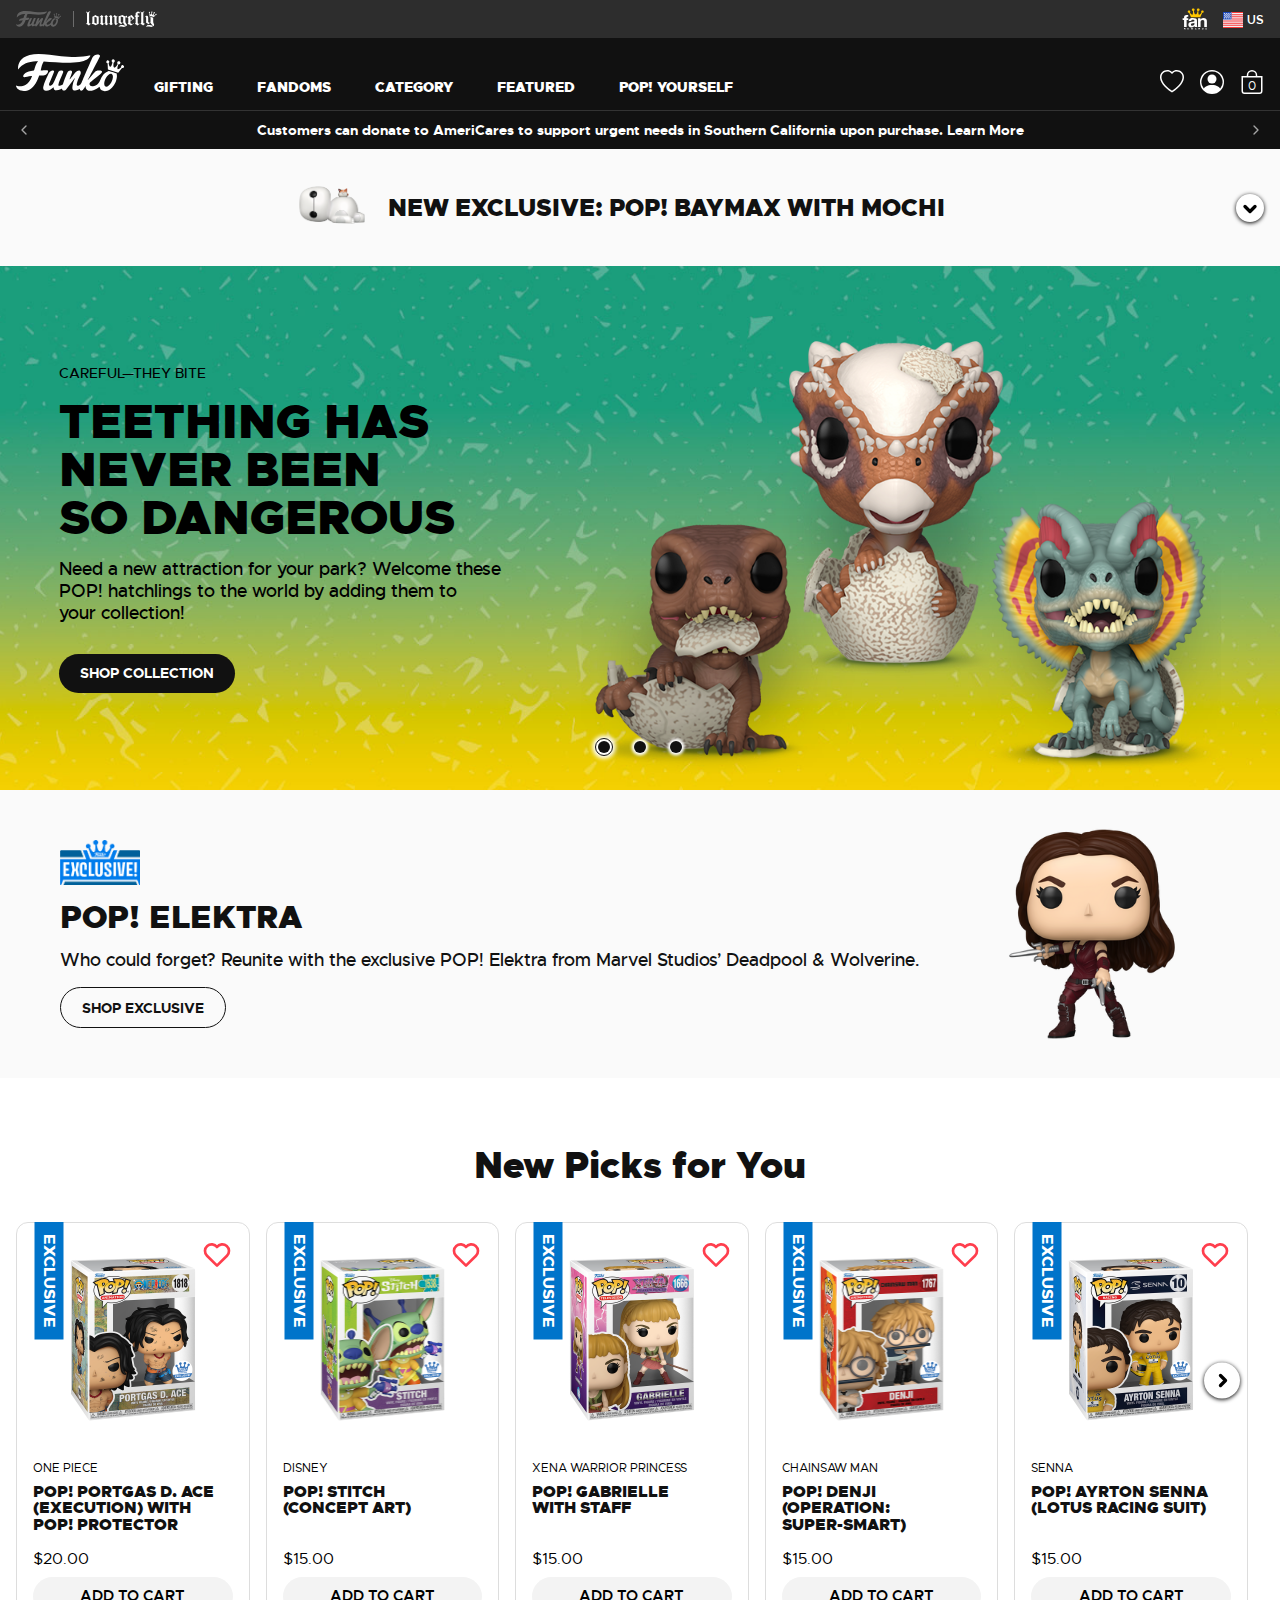
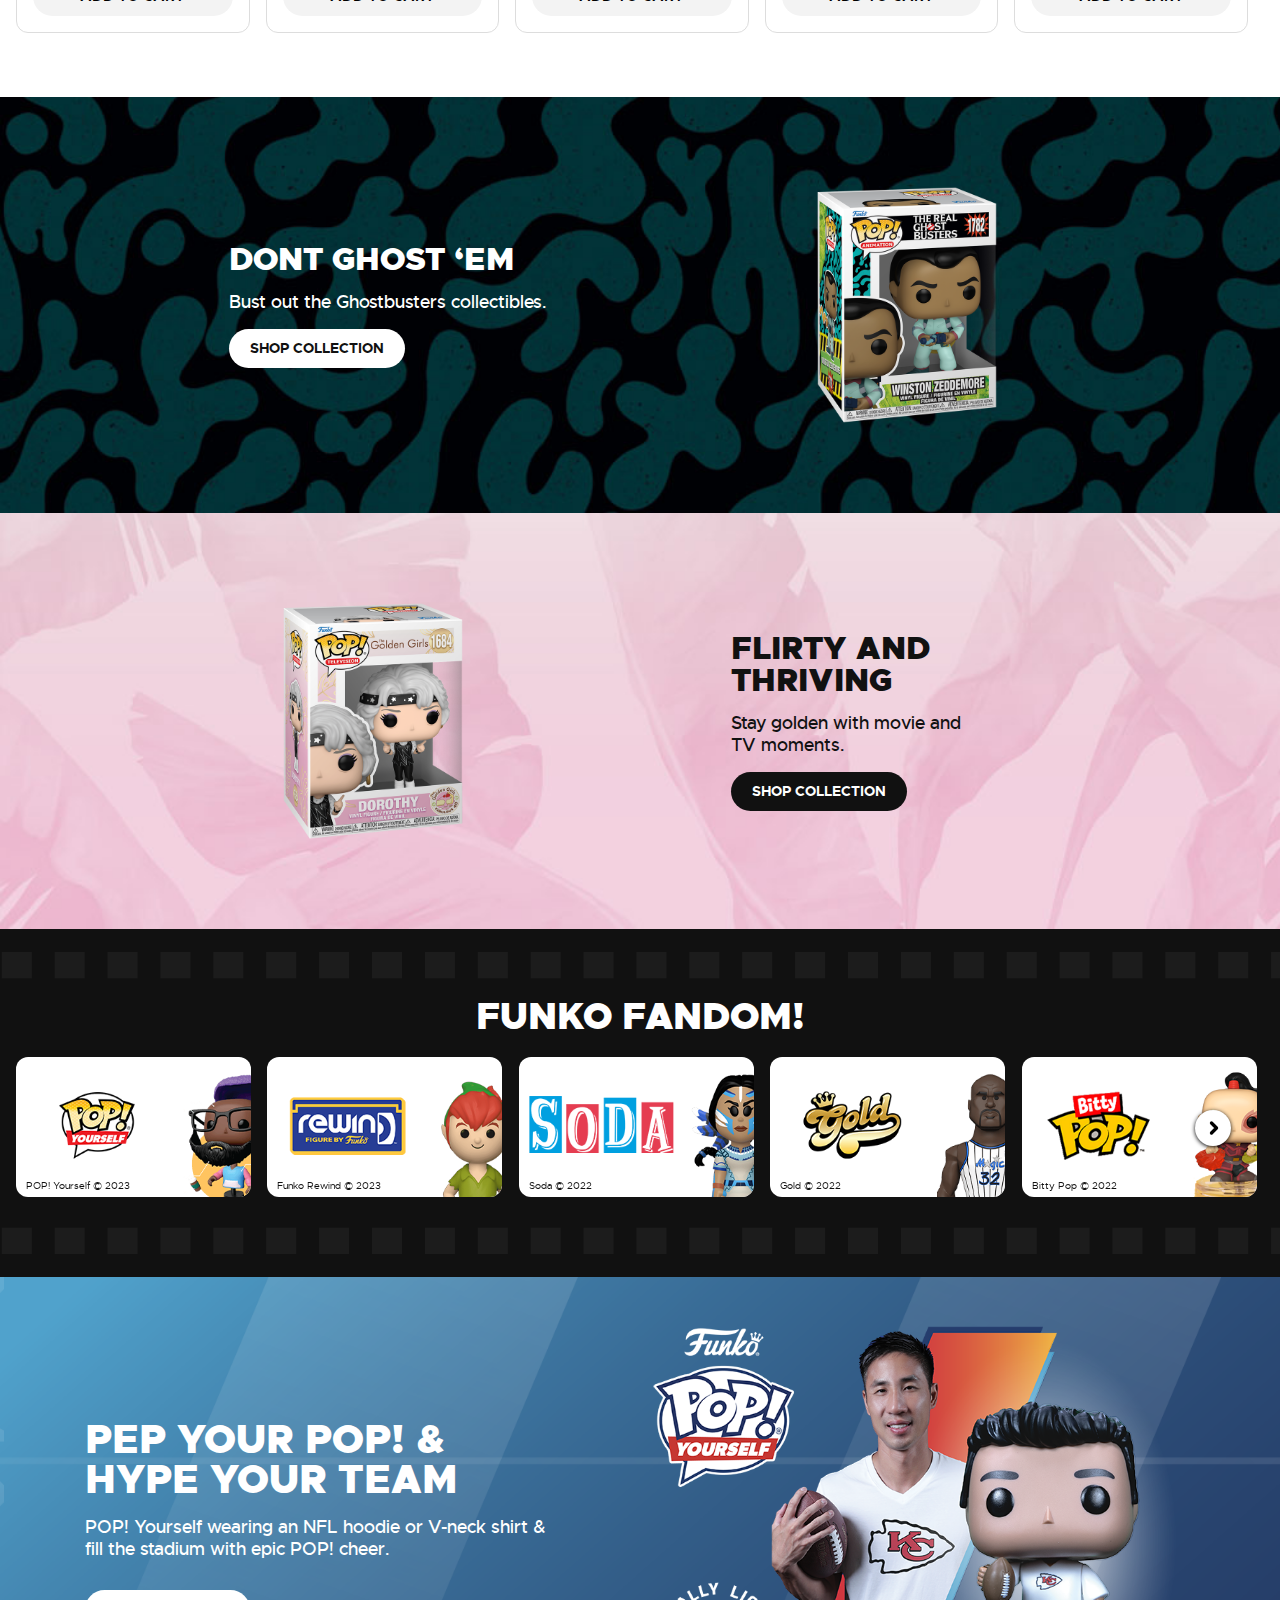
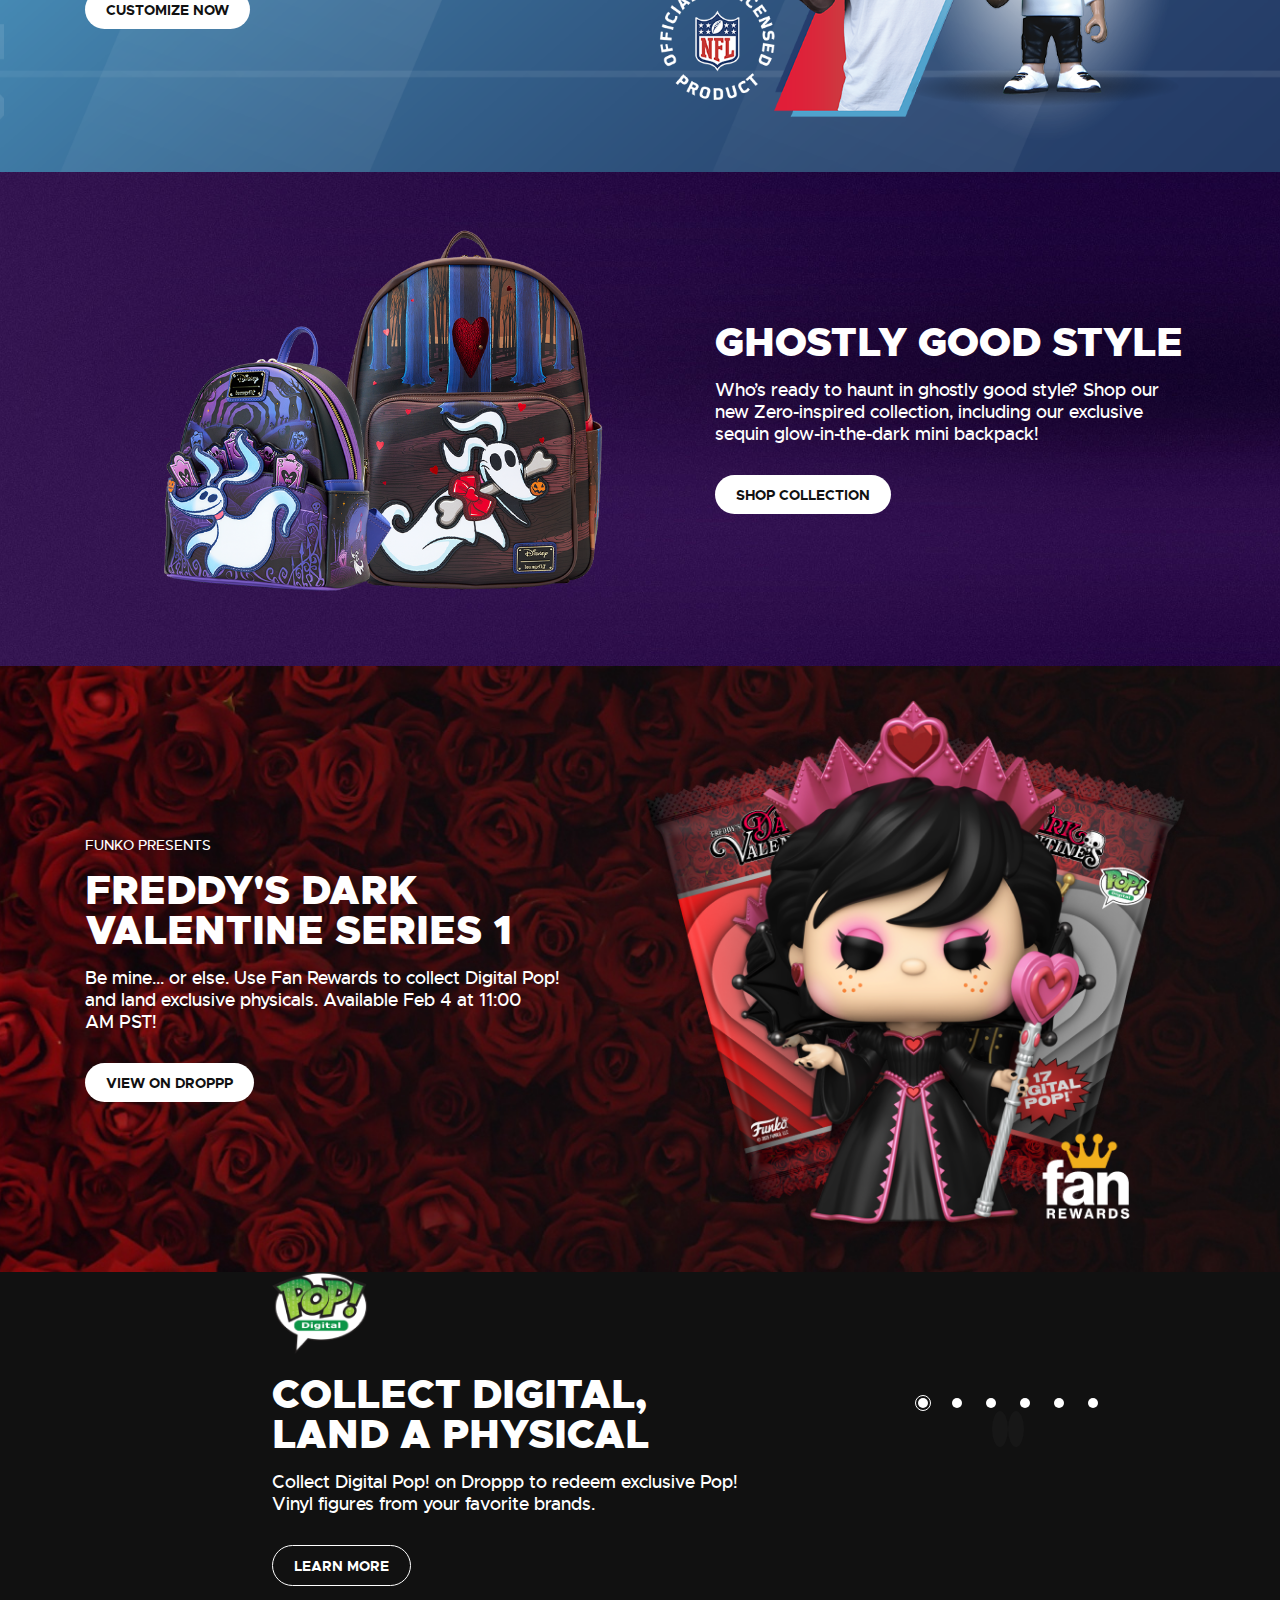
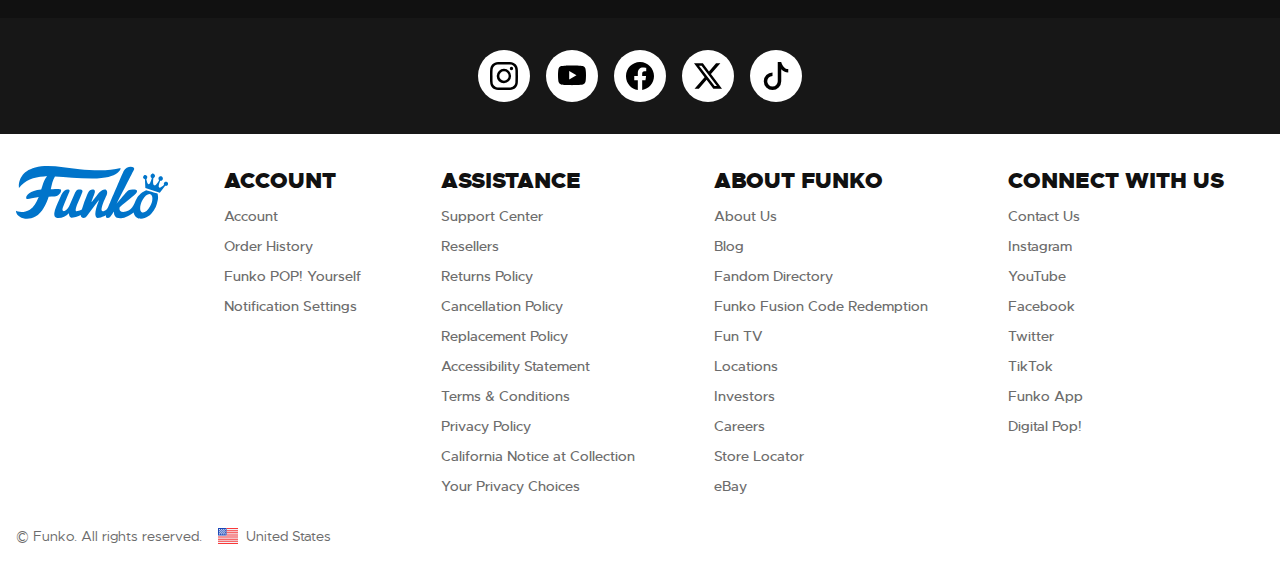
<file: index.html>
<!DOCTYPE html>
<html lang="en">
  <head>
    <meta charset="UTF-8">
    <meta name="viewport" content="width=device-width, initial-scale=1.0">
    <link rel="icon" type="image/png" href="assets/favicon.png">
    <link rel="stylesheet" type="text/css" href="css/app.css">
    <script defer src="js/app.js"></script>
    <title>Funko</title>
  </head>
  <body>
    <header class="header">
      <div class="header__top top">
        <div class="center">
          <div class="top__wrapper">
            <div class="top__brands">
              <img class="top__img top__img--funko" src="assets/svg/site-logo-blue.svg" width="300" height="68" alt="Funko logo" />
              <div class="top__separator" aria-hidden="true"></div>
              <a class="top__a" href="#" title="Loungefly homepage">
                <img class="top__img top__img--loungefly" src="assets/svg/loungefly-logo-white.svg" width="300" height="68" alt="Loungefly logo" />
              </a>
            </div>

            <div class="top__utilities">
              <a class="top__a" href="#" title="Funko Fan Rewards program">
                <img class="top__img top__img--rewards" src="assets/svg/loyalty-logo.svg" width="25" height="22" alt="Funko Fan Rewards logo" />
              </a>
              <button class="top__region" aria-label="Set region">
                <img class="top__img top__img--flag" src="assets/svg/us-flag.svg" width="22" height="16" alt="United States of America flag" />
                <span class="top__location">US</span>
              </button>
            </div>
          </div>
        </div>
      </div>

      <div class="header__navbar navbar">
        <div class="center">
          <div class="navbar__container">
            <div class="navbar__main">
              <button class="navbar__menu-mobile" aria-label="Menu">
                <svg class="navbar__svg" xmlns="http://www.w3.org/2000/svg" width="16" height="16" fill="currentColor" viewBox="0 0 16 16" aria-hidden="true">
                  <path fill-rule="evenodd" d="M2.5 12a.5.5 0 0 1 .5-.5h10a.5.5 0 0 1 0 1H3a.5.5 0 0 1-.5-.5m0-4a.5.5 0 0 1 .5-.5h10a.5.5 0 0 1 0 1H3a.5.5 0 0 1-.5-.5m0-4a.5.5 0 0 1 .5-.5h10a.5.5 0 0 1 0 1H3a.5.5 0 0 1-.5-.5"/>
                </svg>
              </button>
               <div class="navbar__main-wrapper">
                <a class="navbar__homepage" href="#" title="Funko homepage">
                  <img class="navbar__logo" src="assets/svg/site-logo.svg" width="300" height="106" alt="Funko logo" />
                </a>
                <nav class="navbar__nav nav">
                  <a class="nav__a" href="#" title="Gifting">Gifting</a>
                  <a class="nav__a" href="#" title="Fandoms">Fandoms</a>
                  <a class="nav__a" href="#" title="Category">Category</a>
                  <a class="nav__a" href="#" title="Featured">Featured</a>
                  <a class="nav__a" href="#" title="POP! Yourself">POP! Yourself</a>
                </nav>
              </div>
            </div>

            <div class="navbar__user-actions user-actions">
              <div class="user-actions__search-container">
                <input class="user-actions__input" type="text" placeholder="Search" required>
                <button class="user-actions__submit" aria-label="Go search">
                  <svg class="user-actions__svg user-actions__svg--search" xmlns="http://www.w3.org/2000/svg" width="16" height="16" fill="currentColor" viewBox="0 0 16 16" aria-hidden="true">
                    <path d="M11.742 10.344a6.5 6.5 0 1 0-1.397 1.398h-.001q.044.06.098.115l3.85 3.85a1 1 0 0 0 1.415-1.414l-3.85-3.85a1 1 0 0 0-.115-.1zM12 6.5a5.5 5.5 0 1 1-11 0 5.5 5.5 0 0 1 11 0"/>
                  </svg>
                </button>
              </div>    
              <a class="user-actions__a" href="#" title="Wishlist">
                <svg class="user-actions__svg" xmlns="http://www.w3.org/2000/svg" width="16" height="16" fill="currentColor" viewBox="0 0 16 16" aria-hidden="true">
                  <path d="m8 2.748-.717-.737C5.6.281 2.514.878 1.4 3.053c-.523 1.023-.641 2.5.314 4.385.92 1.815 2.834 3.989 6.286 6.357 3.452-2.368 5.365-4.542 6.286-6.357.955-1.886.838-3.362.314-4.385C13.486.878 10.4.28 8.717 2.01zM8 15C-7.333 4.868 3.279-3.04 7.824 1.143q.09.083.176.171a3 3 0 0 1 .176-.17C12.72-3.042 23.333 4.867 8 15"/>
                </svg>
              </a>
              <a class="user-actions__a" href="#" title="Login">
                <svg class="user-actions__svg" xmlns="http://www.w3.org/2000/svg" width="16" height="16" fill="currentColor" viewBox="0 0 16 16" aria-hidden="true">
                  <path d="M11 6a3 3 0 1 1-6 0 3 3 0 0 1 6 0"/>
                  <path fill-rule="evenodd" d="M0 8a8 8 0 1 1 16 0A8 8 0 0 1 0 8m8-7a7 7 0 0 0-5.468 11.37C3.242 11.226 4.805 10 8 10s4.757 1.225 5.468 2.37A7 7 0 0 0 8 1"/>
                </svg>
              </a>
              <a class="user-actions__a user-actions__a--shopping-bag" href="#" title="Shopping bag">
                <svg class="user-actions__svg" xmlns="http://www.w3.org/2000/svg" width="16" height="16" fill="currentColor" viewBox="0 0 16 16" aria-hidden="true">
                  <path d="M8 1a2.5 2.5 0 0 1 2.5 2.5V4h-5v-.5A2.5 2.5 0 0 1 8 1m3.5 3v-.5a3.5 3.5 0 1 0-7 0V4H1v10a2 2 0 0 0 2 2h10a2 2 0 0 0 2-2V4zM2 5h12v9a1 1 0 0 1-1 1H3a1 1 0 0 1-1-1z"/>
                </svg>
                <span class="user-actions__counter">0</span>
              </a>
            </div>
          </div>
        </div>
      </div>

      <div class="header__bottom announcements">
        <div class="center">
          <div class="announcements__wrapper">
            <div class="announcements__slider">
              <div class="announcements__slides">
                <div class="announcements__slide">
                  <a class="announcements__a" href="#" title="Donate to AmeriCare">Customers can donate to AmeriCares to support urgent needs in Southern California upon purchase. Learn More</a>
                </div>
                <div class="announcements__slide">
                  <a class="announcements__a" href="#" title="Donate to AmeriCare">Free Shipping on Orders $65</a>
                </div>
              </div>

              <div class="announcements__controls">
                <div class="announcements__arrows arrows">
                  <button class="arrows__control" data-direction="previous" aria-label="Previous promotion">
                    <svg class="arrows__svg" xmlns="http://www.w3.org/2000/svg" width="24" height="24" viewBox="0 0 24 24"  fill="none" stroke="currentColor" stroke-width="2"  stroke-linecap="round" stroke-linejoin="round">
                      <path stroke="none" d="M0 0h24v24H0z" fill="none"/>
                      <path d="M15 6l-6 6l6 6" />
                    </svg>
                  </button>
                  <button class="arrows__control" data-direction="next" aria-label="Next promotion">
                    <svg class="arrows__svg" xmlns="http://www.w3.org/2000/svg" width="24" height="24" viewBox="0 0 24 24"  fill="none" stroke="currentColor" stroke-width="2"  stroke-linecap="round" stroke-linejoin="round">
                      <path stroke="none" d="M0 0h24v24H0z" fill="none"/>
                      <path d="M9 6l6 6l-6 6" />
                    </svg>
                  </button>
                </div>
              </div>
            </div>
          </div>
        </div>
      </div>
    </header>

    <div class="widescreen-block">
      <div class="banner">
        <div class="center">
          <div class="banner__content">
            <div class="banner__info">
              <a class="banner__a banner__a--product" href="#" title="POP! Baymax with Mochi">
              <img class="banner__img" src="assets/img/84445_Disney_BigHero6_BaymaxWithMochi_POPSuper_GLAM-WEB.png" width="800" height="800" alt="POP! Baymax with Mochi" />
              </a>
              <div class="banner__text-info">
                <h2 class="banner__h2">New exclusive: POP! Baymax with Mochi</h2>
                <div id="banner-exclusive" class="banner__more">
                  <p class="banner__p">Collect the dynamic duo from Disney's Big Hero 6!</p>
                  <a class="banner__a banner__a--collection" href="#" title="Disney collection">Shop now</a>
                </div>
              </div>
            </div>
            <button class="banner__button" aria-label="Expand/collapse banner" aria-controls="banner-exclusive" aria-expanded="false">
              <svg class="banner__svg" xmlns="http://www.w3.org/2000/svg" width="24"  height="24"  viewBox="0 0 24 24" fill="none" stroke="currentColor"  stroke-width="4" stroke-linecap="round" stroke-linejoin="round">
                <path stroke="none" d="M0 0h24v24H0z" fill="none"/>
                <path d="M6 9l6 6l6 -6" />
              </svg>
            </button>
          </div>
        </div>
      </div>

      <main class="main">
        <section class="hero">
          <div class="hero__slider">
            <div class="hero__slides">
              <article class="hero__slide hero__slide--first">
                <div class="center">
                  <div class="hero__content">
                    <div class="hero__info">
                      <span class="hero__span">Careful—they bite</span>
                      <h2 class="hero__h2">Teething Has Never Been So Dangerous</h2>
                      <p class="hero__p">Need a new attraction for your park? Welcome these POP! hatchlings to the world by adding them to your collection!</p>
                      <a class="hero__a hero__a--first" href="#" title="Jurassik Park collection">Shop collection</a>
                    </div>
                    <img class="hero__img" src="assets/img/Feature_JurassicParkHatchlings_Products.png" width="800" height="615" alt="Velociraptor, T. Rex and Dilophosaurus" />
                  </div>
                </div>
              </article>

              <article class="hero__slide hero__slide--second">
                <div class="center">
                  <div class="hero__content">
                    <div class="hero__info">
                      <span class="hero__span ">Best forever friends</span>
                      <h2 class="hero__h2">Revive the Magic This Valentine’s Day</h2>
                      <p class="hero__p">Discover your passion with our newest set of collectibles.</p>
                      <a class="hero__a hero__a--second" href="#" title="Valentine’s gifts">Shop gift guide</a>
                    </div>
                    <img class="hero__img" src="assets/img/Feature-ChuckyVDay-Products.png" width="800" height="615" alt="Chucky with flower and Tiffany with heart box" loading="lazy" />
                  </div>
                </div>
              </article>

              <article class="hero__slide hero__slide--third">
                <div class="center">
                  <div class="hero__content">
                    <div class="hero__info">
                      <span class="hero__span">POP! Yourself</span>
                      <h2 class="hero__h2">Celebrate Your Fun & Only</h2>
                      <p class="hero__p">Customize a POP! Yourself Valentine’s Day gift that’s as unique as they are.</p>
                      <a class="hero__a hero__a--third" href="#" title="Build your custom pop">Customize now</a>
                    </div>
                    <img class="hero__img" src="assets/img/PY_VDAY25_WEB_HomepageBanner_ CharacterA.png" width="800" height="615" alt="Get customized pop" loading="lazy" />
                  </div>
                </div>
              </article>
            </div>

            <div class="hero__controls">
              <div class="hero__arrows arrows">
                <button class="arrows__control arrows__control--previous" data-direction="previous" aria-label="Previous slide">
                  <svg class="arrows__svg" xmlns="http://www.w3.org/2000/svg" width="24" height="24" viewBox="0 0 24 24" fill="none" stroke="currentColor" stroke-width="5" stroke-linecap="round" stroke-linejoin="round">
                    <path stroke="none" d="M0 0h24v24H0z" fill="none"/>
                    <path d="M15 6l-6 6l6 6" />
                  </svg>
                </button>
                <button class="arrows__control arrows__control--next" data-direction="next" aria-label="Next slide">
                  <svg class="arrows__svg" xmlns="http://www.w3.org/2000/svg" width="24" height="24" viewBox="0 0 24 24" fill="none" stroke="currentColor" stroke-width="5" stroke-linecap="round" stroke-linejoin="round">
                    <path stroke="none" d="M0 0h24v24H0z" fill="none" />
                    <path d="M9 6l6 6l-6 6" />
                  </svg>
                </button>
              </div>
              
              <ol class="hero__dots dots">
                <li class="dots__li">
                  <button class="dots__control dots__control--active" data-dot="0" aria-label="Slide 1"></button>
                </li>
                <li class="dots__li">
                  <button class="dots__control" data-dot="1" aria-label="Slide 2"></button>
                </li>
                <li class="dots__li">
                  <button class="dots__control" data-dot="2" aria-label="Slide 3"></button>
                </li>
              </ol>
            </div>
          </div>
        </section>

        <section class="exclusive">
          <div class="center">
            <article class="exclusive__article">
              <div class="exclusive__content">
                <div class="exclusive__info">
                  <img class="exclusive__tag" src="assets/img/badge.png" width="86" height="49" alt="Exclusive products" />
                  <h2 class="exclusive__h2">POP! Elektra</h2>
                  <p class="exclusive__p">Who could forget? Reunite with the exclusive POP! Elektra from Marvel Studios’ Deadpool & Wolverine.</p>
                  <a class="exclusive__a" href="#" title="Exclusives">Shop exclusive</a>
                </div>
                <div class="exclusive__overview">
                  <img class="exclusive__product" src="assets/img/88644_POPMarvel_DP3_POP4_POP_GLAM-WEB.png" width="346" height="346" alt="POP! Elektra" />
                </div>
              </div>
            </article>
          </div>
        </section>

        <section class="products">
          <h2 class="products__h2">New Picks for You</h2>
            <div class="center">
              <div class="products__carousel">
                <ul class="products__ul"></ul>
                
                <div class="products__arrows arrows">
                  <button class="arrows__control arrows__control--previous" data-direction="previous" aria-label="Previous product">
                    <svg class="arrows__svg arrows__svg--previous" xmlns="http://www.w3.org/2000/svg" width="24" height="24" viewBox="0 0 24 24" fill="none" stroke="currentColor" stroke-width="4" stroke-linecap="round" stroke-linejoin="round">
                      <path stroke="none" d="M0 0h24v24H0z" fill="none"/>
                      <path d="M15 6l-6 6l6 6" />
                    </svg>
                  </button>
                  <button class="arrows__control arrows__control--next" data-direction="next" aria-label="Next product">
                    <svg class="arrows__svg arrows__svg--next" xmlns="http://www.w3.org/2000/svg" width="24" height="24" viewBox="0 0 24 24" fill="none" stroke="currentColor" stroke-width="4" stroke-linecap="round" stroke-linejoin="round">
                      <path stroke="none" d="M0 0h24v24H0z" fill="none" />
                      <path d="M9 6l6 6l-6 6" />
                    </svg>
                  </button>
                </div>
              </div>
            </div>
        </section>

        <section class="collection">
          <div class="collection__column collection__column--left">
            <article class="collection__article collection__article--left">
              <div class="collection__content">
                <div class="collection__info">
                  <h2 class="collection__h2">Dont Ghost ‘Em</h2>
                  <p class="collection__p">Bust out the Ghostbusters collectibles.</p>
                  <a class="collection__a collection__a--left" href="#" title="Ghostbusters collection">Shop collection</a>
                </div>
                <img class="collection__product" src="assets/img/83473_TRG_WinstonZeddemore_POP_GLAM-1-WEB.png" width="800" height="800" alt="POP! Winston Zeddemore (The Real Ghostbusters)" loading="lazy" />
              </div>
            </article>
          </div>

          <div class="collection__column collection__column--right">
            <article class="collection__article collection__article--right">
                <div class="collection__content collection__content--reverse">
                  <div class="collection__info">
                    <h2 class="collection__h2">Flirty and Thriving</h2>
                    <p class="collection__p">Stay golden with movie and TV moments.</p>
                    <a class="collection__a collection__a--right" href="#" title="Comedy collection">Shop collection</a>
                  </div>
                    <img class="collection__product" src="assets/img/83501_GG40th_DOROTHY_POP_GLAM-1-WEB.png" width="800" height="800" alt="POP! Dorothy in gym outfit (fabulous 40)" loading="lazy" />
                </div>
            </article>
          </div>
        </section>

        <section class="fandom">
          <h2 class="fandom__h2">Funko Fandom!</h2>
          <div class="center">
            <div class="fandom__carousel">
              <ul class="fandom__ul"></ul>

              <div class="fandom__arrows arrows">
                <button class="arrows__control arrows__control--previous" data-direction="previous" aria-label="Previous product">
                  <svg class="arrows__svg arrows__svg--previous" xmlns="http://www.w3.org/2000/svg" width="24" height="24" viewBox="0 0 24 24" fill="none" stroke="currentColor" stroke-width="4" stroke-linecap="round" stroke-linejoin="round">
                    <path stroke="none" d="M0 0h24v24H0z" fill="none"/>
                    <path d="M15 6l-6 6l6 6" />
                  </svg>
                </button>
                <button class="arrows__control arrows__control--next" data-direction="next" aria-label="Next product">
                  <svg class="arrows__svg arrows__svg--next" xmlns="http://www.w3.org/2000/svg" width="24" height="24" viewBox="0 0 24 24" fill="none" stroke="currentColor" stroke-width="4" stroke-linecap="round" stroke-linejoin="round">
                    <path stroke="none" d="M0 0h24v24H0z" fill="none" />
                    <path d="M9 6l6 6l-6 6" />
                  </svg>
                </button>
              </div>
            </div>
          </div>
        </section>

        <section class="promo promo--first">
          <div class="center">
            <div class="promo__content">
              <div class="promo__info">
                <h2 class="promo__h2">Pep your POP! & Hype your team</h2>
                <p class="promo__p">POP! Yourself wearing an NFL hoodie or V-neck shirt & fill the stadium with epic POP! cheer.</p>
                <a class="promo__a" href="#" title="Customize your POP!">Customize now</a>
              </div>
                <img class="promo__img promo__img--first" src="assets/img/promo/PYS_NFL_WEB_HomepageBanner_20Character.png" width="800" height="615" alt="Customize your POP! as NFL" />
            </div>
          </div>
        </section>

        <section class="promo promo--second">
          <div class="center">
            <div class="promo__content promo__content--reverse">
              <div class="promo__info">
                <h2 class="promo__h2">Ghostly Good Style</h2>
                <p class="promo__p">Who’s ready to haunt in ghostly good style? Shop our new Zero-inspired collection, including our exclusive sequin glow-in-the-dark mini backpack!</p>
                <a class="promo__a" href="#" title="The Nightmare Before Christmas collection">Shop collection</a>
              </div>
                <img class="promo__img promo__img--second" src="assets/img/promo/LF-tnbcv3-bundle-Product.png" width="886" height="680" alt="Zero Graveyard Light Up Mini and Zero Holiday Doors Full-Size backpacks" />
            </div>
          </div>
        </section>

        <section class="promo promo--third">
          <div class="center">
            <div class="promo__content">
              <div class="promo__info">
                <div class="promo__category category category--enable">
                  <span class="category__span">Funko Presents</span>
                </div>
                <h2 class="promo__h2">Freddy's Dark Valentine Series 1</h2>
                <p class="promo__p">Be mine... or else. Use Fan Rewards to collect Digital Pop! and land exclusive physicals. Available Feb 4 at 11:00 AM PST!</p>
                <a class="promo__a" href="#" title="Learn about Freddy's Dark Valentine">View on Droppp</a>
              </div>
              <img class="promo__img promo__img--third" src="assets/img/promo/Feature-DFP-FreddysValentine.png" width="584" height="566" alt="Freddy's Dark Valentine" />
            </div>
          </div>
        </section>

        <section class="popdigital">
          <div class="center">
            <div class="popdigital__content">
              <div class="popdigital__info">
                <div class="popdigital__category category">
                  <img class="popdigital__logo popdigital__logo--enable" src="assets/img/promo/Digital-pop-logov2.png" width="103" height="88" alt="POP! Digital" loading="lazy" />
                </div>
                <h2 class="popdigital__h2">Collect digital, land a physical</h2>
                <p class="popdigital__p">Collect Digital Pop! on Droppp to redeem exclusive Pop! Vinyl figures from your favorite brands.</p>
                <a class="popdigital__a" href="#" title="Learn more about POP! Digital POP!">Learn more</a>
              </div>

              <div class="popdigital__media">
                <div class="popdigital__slider">
                  <div class="popdigital__slides">
                    <div class="popdigital__slide">
                      <img class="popdigital__img" src="assets/img/promo/gallery-blade-digitalpop-lp-hp.png" width="508" height="658" alt="Harry Potter with Grindylow" loading="lazy" />
                    </div>
                    <div class="popdigital__slide">
                      <img class="popdigital__img" src="assets/img/promo/gallery-blade-digitalpop-lp-got.png" width="508" height="658" alt="Daenerys Targaryen with Egg" loading="lazy" />
                    </div>
                    <div class="popdigital__slide">
                      <img class="popdigital__img" src="assets/img/promo/gallery-blade-digitalpop-lp-bttf.png" width="508" height="658" alt="Doc 1885" loading="lazy" />
                    </div>
                    <div class="popdigital__slide">
                      <img class="popdigital__img" src="assets/img/promo/gallery-blade-digitalpop-lp-tdk.png" width="508" height="658" alt="Harvey Dent" loading="lazy" />
                    </div>
                    <div class="popdigital__slide">
                      <img class="popdigital__img" src="assets/img/promo/gallery-blade-digitalpop-lp-tmnt-bebop.png" width="508" height="658" alt="Bebop" loading="lazy" />
                    </div>
                    <div class="popdigital__slide">
                      <img class="popdigital__img" src="assets/img/promo/gallery-blade-digitalpop-lp-pr.png" width="508" height="658" alt="Freddy Funko Megazord" loading="lazy" />
                    </div>
                  </div>
                </div>

                <div class="popdigital__controls">
                  <div class="popdigital__arrows arrows">
                    <button class="arrows__control arrows__control--previous" data-direction="previous" aria-label="Previous slide">
                      <svg class="arrows__svg arrows__svg--previous" xmlns="http://www.w3.org/2000/svg" width="24" height="24" viewBox="0 0 24 24" fill="none" stroke="currentColor" stroke-width="5" stroke-linecap="round" stroke-linejoin="round">
                        <path stroke="none" d="M0 0h24v24H0z" fill="none"/>
                        <path d="M15 6l-6 6l6 6" />
                      </svg>
                    </button>
                    <button class="arrows__control arrows__control--next" data-direction="next" aria-label="Next slide">
                      <svg class="arrows__svg arrows__svg--next" xmlns="http://www.w3.org/2000/svg" width="24" height="24" viewBox="0 0 24 24" fill="none" stroke="currentColor" stroke-width="5" stroke-linecap="round" stroke-linejoin="round">
                        <path stroke="none" d="M0 0h24v24H0z" fill="none" />
                        <path d="M9 6l6 6l-6 6" />
                      </svg>
                    </button>
                  </div>
                  <ol class="popdigital__dots dots">
                    <li class="dots__li">
                      <button class="dots__control dots__control--active" data-dot="0" aria-label="Slide 1"></button>
                    </li>
                    <li class="dots__li">
                      <button class="dots__control" data-dot="1" aria-label="Slide 2"></button>
                    </li>
                    <li class="dots__li">
                      <button class="dots__control" data-dot="2" aria-label="Slide 3"></button>
                    </li>
                    <li class="dots__li">
                      <button class="dots__control" data-dot="3" aria-label="Slide 4"></button>
                    </li>
                    <li class="dots__li">
                      <button class="dots__control" data-dot="4" aria-label="Slide 5"></button>
                    </li>
                    <li class="dots__li">
                      <button class="dots__control" data-dot="5" aria-label="Slide 6"></button>
                    </li>
                  </ol>
                </div>

              </div>
            </div>
          </div>
        </section>
      </main>
    </div>

    <div class="prefooter">
      <div class="center">
        <ul class="prefooter__rrss">
          <li class="prefooter__li">
            <a class="prefooter__a" href="#" title="Instagram">
              <svg class="prefooter__svg prefooter__svg--instagram" xmlns="http://www.w3.org/2000/svg" width="16" height="16" fill="currentColor" viewBox="0 0 16 16">
                <path d="M8 0C5.829 0 5.556.01 4.703.048 3.85.088 3.269.222 2.76.42a3.9 3.9 0 0 0-1.417.923A3.9 3.9 0 0 0 .42 2.76C.222 3.268.087 3.85.048 4.7.01 5.555 0 5.827 0 8.001c0 2.172.01 2.444.048 3.297.04.852.174 1.433.372 1.942.205.526.478.972.923 1.417.444.445.89.719 1.416.923.51.198 1.09.333 1.942.372C5.555 15.99 5.827 16 8 16s2.444-.01 3.298-.048c.851-.04 1.434-.174 1.943-.372a3.9 3.9 0 0 0 1.416-.923c.445-.445.718-.891.923-1.417.197-.509.332-1.09.372-1.942C15.99 10.445 16 10.173 16 8s-.01-2.445-.048-3.299c-.04-.851-.175-1.433-.372-1.941a3.9 3.9 0 0 0-.923-1.417A3.9 3.9 0 0 0 13.24.42c-.51-.198-1.092-.333-1.943-.372C10.443.01 10.172 0 7.998 0zm-.717 1.442h.718c2.136 0 2.389.007 3.232.046.78.035 1.204.166 1.486.275.373.145.64.319.92.599s.453.546.598.92c.11.281.24.705.275 1.485.039.843.047 1.096.047 3.231s-.008 2.389-.047 3.232c-.035.78-.166 1.203-.275 1.485a2.5 2.5 0 0 1-.599.919c-.28.28-.546.453-.92.598-.28.11-.704.24-1.485.276-.843.038-1.096.047-3.232.047s-2.39-.009-3.233-.047c-.78-.036-1.203-.166-1.485-.276a2.5 2.5 0 0 1-.92-.598 2.5 2.5 0 0 1-.6-.92c-.109-.281-.24-.705-.275-1.485-.038-.843-.046-1.096-.046-3.233s.008-2.388.046-3.231c.036-.78.166-1.204.276-1.486.145-.373.319-.64.599-.92s.546-.453.92-.598c.282-.11.705-.24 1.485-.276.738-.034 1.024-.044 2.515-.045zm4.988 1.328a.96.96 0 1 0 0 1.92.96.96 0 0 0 0-1.92m-4.27 1.122a4.109 4.109 0 1 0 0 8.217 4.109 4.109 0 0 0 0-8.217m0 1.441a2.667 2.667 0 1 1 0 5.334 2.667 2.667 0 0 1 0-5.334"/>
              </svg>
            </a>
          </li>
          <li class="prefooter__li">
            <a class="prefooter__a" href="#" title="YouTube">
              <svg class="prefooter__svg prefooter__svg--youtube" xmlns="http://www.w3.org/2000/svg" width="16" height="16" fill="currentColor" viewBox="0 0 16 16">
                <path d="M8.051 1.999h.089c.822.003 4.987.033 6.11.335a2.01 2.01 0 0 1 1.415 1.42c.101.38.172.883.22 1.402l.01.104.022.26.008.104c.065.914.073 1.77.074 1.957v.075c-.001.194-.01 1.108-.082 2.06l-.008.105-.009.104c-.05.572-.124 1.14-.235 1.558a2.01 2.01 0 0 1-1.415 1.42c-1.16.312-5.569.334-6.18.335h-.142c-.309 0-1.587-.006-2.927-.052l-.17-.006-.087-.004-.171-.007-.171-.007c-1.11-.049-2.167-.128-2.654-.26a2.01 2.01 0 0 1-1.415-1.419c-.111-.417-.185-.986-.235-1.558L.09 9.82l-.008-.104A31 31 0 0 1 0 7.68v-.123c.002-.215.01-.958.064-1.778l.007-.103.003-.052.008-.104.022-.26.01-.104c.048-.519.119-1.023.22-1.402a2.01 2.01 0 0 1 1.415-1.42c.487-.13 1.544-.21 2.654-.26l.17-.007.172-.006.086-.003.171-.007A100 100 0 0 1 7.858 2zM6.4 5.209v4.818l4.157-2.408z"/>
              </svg>
            </a>
          </li>
          <li class="prefooter__li">
            <a class="prefooter__a" href="#" title="Facebook">
              <svg class="prefooter__svg prefooter__svg--facebook" xmlns="http://www.w3.org/2000/svg" width="16" height="16" fill="currentColor" viewBox="0 0 16 16">
                <path d="M16 8.049c0-4.446-3.582-8.05-8-8.05C3.58 0-.002 3.603-.002 8.05c0 4.017 2.926 7.347 6.75 7.951v-5.625h-2.03V8.05H6.75V6.275c0-2.017 1.195-3.131 3.022-3.131.876 0 1.791.157 1.791.157v1.98h-1.009c-.993 0-1.303.621-1.303 1.258v1.51h2.218l-.354 2.326H9.25V16c3.824-.604 6.75-3.934 6.75-7.951"/>
              </svg>
            </a>
          </li>
          <li class="prefooter__li">
            <a class="prefooter__a" href="#" title="X (formerly Twitter)">
              <svg class="prefooter__svg prefooter__svg--x" xmlns="http://www.w3.org/2000/svg" width="16" height="16" fill="currentColor" viewBox="0 0 16 16">
                <path d="M12.6.75h2.454l-5.36 6.142L16 15.25h-4.937l-3.867-5.07-4.425 5.07H.316l5.733-6.57L0 .75h5.063l3.495 4.633L12.601.75Zm-.86 13.028h1.36L4.323 2.145H2.865z"/>
              </svg>
            </a>
          </li>
          <li class="prefooter__li">
            <a class="prefooter__a" href="#" title="TikTok">
              <svg class="prefooter__svg prefooter__svg--tiktok" xmlns="http://www.w3.org/2000/svg" width="16" height="16" fill="currentColor" viewBox="0 0 16 16">
                <path d="M9 0h1.98c.144.715.54 1.617 1.235 2.512C12.895 3.389 13.797 4 15 4v2c-1.753 0-3.07-.814-4-1.829V11a5 5 0 1 1-5-5v2a3 3 0 1 0 3 3z"/>
              </svg>
            </a>
          </li>
        </ul>
      </div>
    </div>

    <footer class="footer">
      <div class="center">
        <div class="footer__top">
          <img class="footer__logo" src="assets/svg/site-logo-blue.svg" width="300" height="68" alt="Funko blue logo" loading="lazy">
          <div class="footer__info">
            <div class="footer__cols">
              <div class="footer__help footer__help--account">
              <h3 class="footer__h3">Account</h3>
              <ul class="footer__ul">
                <li class="footer__li">
                  <a class="footer__a" href="#" title="Account">Account</a>
                </li>
                <li class="footer__li">
                  <a class="footer__a" href="#" title="Order History">Order History</a>
                </li>
                <li class="footer__li">
                  <a class="footer__a" href="#" title="Funko POP! Yourself">Funko POP! Yourself</a>
                </li>
                <li class="footer__li">
                  <a class="footer__a" href="#" title="Notification Settings">Notification Settings</a>
                </li>
              </ul>
              </div>
              <div class="footer__help footer__help--assistance">
              <h3 class="footer__h3">Assistance</h3>
              <ul class="footer__ul">
                <li class="footer__li">
                  <a class="footer__a" href="#" title="Support Center">Support Center</a>
                </li>
                <li class="footer__li">
                  <a class="footer__a" href="#" title="Resellers">Resellers</a>
                </li>
                <li class="footer__li">
                  <a class="footer__a" href="#" title="Return Policy">Returns Policy</a>
                </li>
                <li class="footer__li">
                  <a class="footer__a" href="#" title="Cancellation Policy">Cancellation Policy</a>
                </li>
                <li class="footer__li">
                  <a class="footer__a" href="#" title="Replacement Policy">Replacement Policy</a>
                </li>
                <li class="footer__li">
                  <a class="footer__a" href="#" title="Accessibility Statement">Accessibility Statement</a>
                </li>
                <li class="footer__li">
                  <a class="footer__a" href="#" title="Terms & Conditions">Terms & Conditions</a>
                </li>
                <li class="footer__li">
                  <a class="footer__a" href="#" title="Privacy Policy">Privacy Policy</a>
                </li>
                <li class="footer__li">
                  <a class="footer__a" href="#" title="California Notice at Collection">California Notice at Collection</a>
                </li>
                <li class="footer__li">
                  <a class="footer__a footer__a--privacy-options" href="#" title="Your Privacy Choices">Your Privacy Choices
                    <img class="footer__privacy-options" src="assets/svg/privacyoptions.svg" width="300" height="140" alt="Privacy options" loading="lazy">
                  </a>
                </li>
              </ul>
              </div>
            </div>
            <div class="footer__cols">
              <div class="footer__help footer__help--about-funko">
                <h3 class="footer__h3">About Funko</h3>
                <ul class="footer__ul">
                  <li class="footer__li">
                    <a class="footer__a" href="#" title="About Us">About Us</a>
                  </li>
                  <li class="footer__li">
                    <a class="footer__a" href="#" title="Blog">Blog</a>
                  </li>
                  <li class="footer__li">
                    <a class="footer__a" href="#" title="Fandom Directory">Fandom Directory</a>
                  </li>
                  <li class="footer__li">
                    <a class="footer__a" href="#" title="Funko Fusion Code Redemption">Funko Fusion Code Redemption</a>
                  </li>
                  <li class="footer__li">
                    <a class="footer__a" href="#" title="Fun TV">Fun TV</a>
                  </li>
                  <li class="footer__li">
                    <a class="footer__a" href="#" title="Locations">Locations</a>
                  </li>
                  <li class="footer__li">
                    <a class="footer__a" href="#" title="Investors">Investors</a>
                  </li>
                  <li class="footer__li">
                    <a class="footer__a" href="#" title="Careers">Careers</a>
                  </li>
                  <li class="footer__li">
                    <a class="footer__a" href="#" title="Store Locator">Store Locator</a>
                  </li>
                  <li class="footer__li">
                    <a class="footer__a" href="#" title="eBay">eBay</a>
                  </li>
                </ul>
              </div>
              <div class="footer__help footer__help--connect-with-us">
                <h3 class="footer__h3">Connect with Us</h3>
                <ul class="footer__ul">
                  <li class="footer__li">
                    <a class="footer__a" href="#" title="Contact Us">Contact Us</a>
                  </li>
                  <li class="footer__li">
                    <a class="footer__a" href="#" title="Instagram">Instagram</a>
                  </li>
                  <li class="footer__li">
                    <a class="footer__a" href="#" title="YouTube">YouTube</a>
                  </li>
                  <li class="footer__li">
                    <a class="footer__a" href="#" title="Facebook">Facebook</a>
                  </li>
                  <li class="footer__li">
                    <a class="footer__a" href="#" title="Twitter">Twitter</a>
                  </li>
                  <li class="footer__li">
                    <a class="footer__a" href="#" title="TikTok">TikTok</a>
                  </li>
                  <li class="footer__li">
                    <a class="footer__a" href="#" title="Funko App">Funko App</a>
                  </li>
                  <li class="footer__li">
                    <a class="footer__a" href="#" title="Digital Pop!">Digital Pop!</a>
                  </li>
                </ul>
  
                <div class="footer__stores stores">
                  <a href="#" class="stores__a" title="Google Play">
                    <img class="stores__img stores__img--google-play" src="assets/img/google-play-en-badge-logo.png" width="564" height="168" alt="Google Play logo" loading="lazy">
                  </a>
                  <a href="#" class="stores__a" title="App Store">
                    <img class="stores__img stores__img--app-store" src="assets/img/apple-store-en-badge-logo.png" width="748" height="250" alt="App Store logo" loading="lazy">
                  </a>
                </div>
              </div>
            </div>
          </div>
        </div>
        <footer class="footer__bottom">
          <p class="footer__copyright">© Funko. All rights reserved.</p>
            <button class="footer__region" aria-label="Set region">
              <img class="footer__flag" src="assets/svg/us-flag.svg" width="22" height="16" alt="United States of America flag" />
              <span class="footer__location">United States</span>
            </button>
        </footer>
      </div>
    </footer>

    <script src="js/products.js" type="module"></script>
    <script src="js/fandom.js" type="module"></script>
  </body>
</html>
</file>
<file: css/app.css>
*, *::before, *::after {
  margin: 0;
  padding: 0;
  -webkit-box-sizing: border-box;
          box-sizing: border-box;
}

body {
  min-height: 100dvh;
  color: var(--black);
  background-color: var(--carbon-black);
  font-family: var(--font-primary);
  font-size: 100%;
}

h1, h2, h3, h4, h5, h6 {
  text-wrap: balance;
}

p {
  text-wrap: pretty;
}

a {
  display: block;
  text-decoration: none;
}

p a {
  display: inline;
}

ol, ul {
  list-style: none;
}

button, input {
  outline: none;
  font: inherit;
}

svg {
  fill: currentColor;
}

img, svg {
  width: 100%;
  max-width: 100%;
  height: auto;
}

/*! Generated by Font Squirrel (https://www.fontsquirrel.com) on January 15, 2025 */
@font-face {
  font-family: "metropolis_regular";
  src: url("fonts/metropolis-latin-400-normal-webfont.woff2") format("woff2"), url("fonts/metropolis-latin-400-normal-webfont.woff") format("woff");
  font-weight: normal;
  font-style: normal;
}
@font-face {
  font-family: "metropolis_medium";
  src: url("fonts/metropolis-latin-500-normal-webfont.woff2") format("woff2"), url("fonts/metropolis-latin-500-normal-webfont.woff") format("woff");
  font-weight: normal;
  font-style: normal;
}
@font-face {
  font-family: "metropolis_semibold";
  src: url("fonts/metropolis-latin-600-normal-webfont.woff2") format("woff2"), url("fonts/metropolis-latin-600-normal-webfont.woff") format("woff");
  font-weight: normal;
  font-style: normal;
}
@font-face {
  font-family: "metropolis_bold";
  src: url("fonts/metropolis-latin-700-normal-webfont.woff2") format("woff2"), url("fonts/metropolis-latin-700-normal-webfont.woff") format("woff");
  font-weight: normal;
  font-style: normal;
}
@font-face {
  font-family: "metropolis_extrabold";
  src: url("fonts/metropolis-latin-800-normal-webfont.woff2") format("woff2"), url("fonts/metropolis-latin-800-normal-webfont.woff") format("woff");
  font-weight: normal;
  font-style: normal;
}
@font-face {
  font-family: "metropolis_black";
  src: url("fonts/metropolis-latin-900-normal-webfont.woff2") format("woff2"), url("fonts/metropolis-latin-900-normal-webfont.woff") format("woff");
  font-weight: normal;
  font-style: normal;
}
:root {
  --font-primary: "metropolis_regular", "Helvetica", sans-serif, system-ui;
  --type-medium: "metropolis_medium";
  --type-semibold: "metropolis_semibold";
  --type-bold: "metropolis_bold";
  --type-extrabold: "metropolis_extrabold";
  --type-black: "metropolis_black";
  --white: #fff;
  --black: #000;
  --carbon-black: #111;
  --dark-grey: #2d2d2d;
}

.header {
  width: 100%;
}

.top {
  padding: 0.5em 1em;
  background-color: var(--dark-grey);
}
.top__wrapper {
  display: -webkit-box;
  display: -ms-flexbox;
  display: flex;
  -webkit-box-pack: justify;
      -ms-flex-pack: justify;
          justify-content: space-between;
  -webkit-box-align: center;
      -ms-flex-align: center;
          align-items: center;
}
.top__brands {
  display: -webkit-box;
  display: -ms-flexbox;
  display: flex;
  -webkit-box-align: center;
      -ms-flex-align: center;
          align-items: center;
  gap: 0.75em;
}
.top__img {
  width: auto;
  -o-object-fit: cover;
     object-fit: cover;
}
.top__img--funko {
  height: 1em;
  aspect-ratio: 150/53;
  -webkit-filter: grayscale(1);
          filter: grayscale(1);
}
.top__img--loungefly {
  height: 1em;
  aspect-ratio: 75/17;
}
.top__img--rewards {
  height: 1.375em;
  aspect-ratio: 25/22;
}
.top__img--flag {
  height: 1em;
  aspect-ratio: 5/4;
}
.top__separator {
  width: 1px;
  height: 1em;
  background-color: #6c6c6c;
}
.top__a {
  display: -webkit-box;
  display: -ms-flexbox;
  display: flex;
  -webkit-box-pack: center;
      -ms-flex-pack: center;
          justify-content: center;
  -webkit-box-align: center;
      -ms-flex-align: center;
          align-items: center;
}
.top__utilities {
  display: -webkit-box;
  display: -ms-flexbox;
  display: flex;
  -webkit-box-align: center;
      -ms-flex-align: center;
          align-items: center;
  gap: 1em;
}
.top__region {
  display: -webkit-box;
  display: -ms-flexbox;
  display: flex;
  -webkit-box-align: center;
      -ms-flex-align: center;
          align-items: center;
  gap: 0.25em;
  margin: 2px 0 0;
  border: none;
  background: transparent;
  cursor: pointer;
}
.top__region:hover .sup__location {
  text-decoration: underline;
}
.top__location {
  color: var(--white);
  font-family: var(--type-semibold);
  font-size: 0.75em;
}

.navbar {
  padding: 1em 1em 0;
  border-bottom: 1px solid rgba(108, 108, 108, 0.375);
  background-color: var(--carbon-black);
}
@media (max-width: 1025px) {
  .navbar {
    padding: 1em;
  }
}
.navbar__container {
  display: -webkit-box;
  display: -ms-flexbox;
  display: flex;
  -webkit-box-pack: justify;
      -ms-flex-pack: justify;
          justify-content: space-between;
  -webkit-box-align: center;
      -ms-flex-align: center;
          align-items: center;
}
.navbar__menu-mobile {
  border: none;
  background: transparent;
}
@media (min-width: 1025px) {
  .navbar__menu-mobile {
    display: none;
  }
}
.navbar__svg {
  width: 2em;
  height: 2em;
  fill: var(--white);
}
.navbar__main {
  display: -webkit-box;
  display: -ms-flexbox;
  display: flex;
  -webkit-box-flex: 1;
      -ms-flex-positive: 1;
          flex-grow: 1;
}
.navbar__main-wrapper {
  width: 100%;
  display: -webkit-box;
  display: -ms-flexbox;
  display: flex;
  -webkit-box-align: baseline;
      -ms-flex-align: baseline;
          align-items: baseline;
  gap: 1em;
}
@media (max-width: 1025px) {
  .navbar__main-wrapper {
    -webkit-box-pack: center;
        -ms-flex-pack: center;
            justify-content: center;
    -webkit-box-align: center;
        -ms-flex-align: center;
            align-items: center;
  }
}
.navbar__homepage {
  display: -webkit-box;
  display: -ms-flexbox;
  display: flex;
  -webkit-box-align: center;
      -ms-flex-align: center;
          align-items: center;
}
.navbar__logo {
  width: 6.75em;
  height: auto;
  aspect-ratio: 150/53;
  -webkit-filter: invert(1);
          filter: invert(1);
}
.navbar .nav {
  display: -webkit-box;
  display: -ms-flexbox;
  display: flex;
  -webkit-box-align: center;
      -ms-flex-align: center;
          align-items: center;
  gap: 1em;
}
@media (max-width: 1025px) {
  .navbar .nav {
    display: none;
  }
}
.navbar .nav__a {
  padding: 1em;
  color: var(--white);
  font-family: var(--type-black);
  text-transform: uppercase;
}
.navbar .nav__a:hover {
  color: var(--black);
  background-color: var(--white);
}
@media (max-width: 1280px) {
  .navbar .nav__a {
    font-size: 0.875em;
  }
}
.navbar .user-actions {
  display: -webkit-box;
  display: -ms-flexbox;
  display: flex;
  gap: 1em;
}
@media (max-width: 1280px) {
  .navbar .user-actions {
    -webkit-box-align: baseline;
        -ms-flex-align: baseline;
            align-items: baseline;
    -webkit-box-align: center;
        -ms-flex-align: center;
            align-items: center;
  }
}
.navbar .user-actions__search-container {
  display: -webkit-box;
  display: -ms-flexbox;
  display: flex;
  -webkit-box-align: center;
      -ms-flex-align: center;
          align-items: center;
  position: relative;
  margin: 0 1em 0 0;
}
@media (max-width: 1280px) {
  .navbar .user-actions__search-container {
    -webkit-box-align: end;
        -ms-flex-align: end;
            align-items: flex-end;
    margin: 0;
  }
}
.navbar .user-actions__input {
  padding: 0.375em 3em 0.375em 1em;
  border: none;
  border-radius: 2em;
}
.navbar .user-actions__input::-webkit-input-placeholder {
  font-family: var(--type-semibold);
  font-size: 0.75em;
  text-transform: uppercase;
}
.navbar .user-actions__input::-moz-placeholder {
  font-family: var(--type-semibold);
  font-size: 0.75em;
  text-transform: uppercase;
}
.navbar .user-actions__input:-ms-input-placeholder {
  font-family: var(--type-semibold);
  font-size: 0.75em;
  text-transform: uppercase;
}
.navbar .user-actions__input::-ms-input-placeholder {
  font-family: var(--type-semibold);
  font-size: 0.75em;
  text-transform: uppercase;
}
.navbar .user-actions__input::placeholder {
  font-family: var(--type-semibold);
  font-size: 0.75em;
  text-transform: uppercase;
}
@media (max-width: 1280px) {
  .navbar .user-actions__input {
    display: none;
  }
}
.navbar .user-actions__submit {
  display: -webkit-box;
  display: -ms-flexbox;
  display: flex;
  -webkit-box-pack: center;
      -ms-flex-pack: center;
          justify-content: center;
  -webkit-box-align: center;
      -ms-flex-align: center;
          align-items: center;
  border: none;
  border-radius: 0 2em 2em 0;
  background: transparent;
  cursor: pointer;
}
.navbar .user-actions__submit:hover {
  -webkit-filter: drop-shadow(0 1px 0.25em #fff);
          filter: drop-shadow(0 1px 0.25em #fff);
}
@media (min-width: 1280px) {
  .navbar .user-actions__submit {
    padding: 0.375em 1em;
    position: absolute;
    top: 50%;
    right: 0;
    -webkit-transform: translateY(-50%);
            transform: translateY(-50%);
  }
  .navbar .user-actions__submit:hover {
    background-color: #f3f3f3;
    -webkit-filter: none;
            filter: none;
  }
}
.navbar .user-actions__a {
  display: -webkit-box;
  display: -ms-flexbox;
  display: flex;
  -webkit-box-pack: center;
      -ms-flex-pack: center;
          justify-content: center;
  -webkit-box-align: center;
      -ms-flex-align: center;
          align-items: center;
}
.navbar .user-actions__a--shopping-bag {
  display: inline-block;
  margin: 4px 0 0;
  position: relative;
}
@media (max-width: 1280px) {
  .navbar .user-actions__a--shopping-bag {
    margin: 0 0 -4px;
  }
}
.navbar .user-actions__a:hover {
  -webkit-filter: drop-shadow(0 1px 0.25em #fff);
          filter: drop-shadow(0 1px 0.25em #fff);
}
.navbar .user-actions__svg {
  width: 1.75em;
  height: 1.75em;
  fill: var(--white);
}
.navbar .user-actions__svg--search {
  width: 1em;
  height: 1em;
  fill: var(--carbon-black);
}
@media (max-width: 1280px) {
  .navbar .user-actions__svg--search {
    fill: var(--white);
  }
}
@media (max-width: 1280px) {
  .navbar .user-actions__svg {
    width: 1.5em;
    height: 1.5em;
  }
}
.navbar .user-actions__counter {
  color: var(--white);
  font-size: 0.75em;
  position: absolute;
  top: 55%;
  left: 50%;
  -webkit-transform: translate(-50%, -50%);
          transform: translate(-50%, -50%);
}

.announcements {
  padding: 0.625em 1em;
  background-color: var(--carbon-black);
  /* Announcements arrows */
}
.announcements__wrapper {
  display: -webkit-box;
  display: -ms-flexbox;
  display: flex;
  -webkit-box-pack: center;
      -ms-flex-pack: center;
          justify-content: center;
  -webkit-box-align: center;
      -ms-flex-align: center;
          align-items: center;
}
.announcements__slider {
  width: 100%;
  overflow: hidden;
  position: relative;
}
.announcements__slides {
  width: 200%;
  display: -webkit-box;
  display: -ms-flexbox;
  display: flex;
  -webkit-box-pack: start;
      -ms-flex-pack: start;
          justify-content: flex-start;
  -webkit-box-align: center;
      -ms-flex-align: center;
          align-items: center;
}
.announcements__slide {
  width: 50%;
  display: -webkit-box;
  display: -ms-flexbox;
  display: flex;
  -webkit-box-pack: center;
      -ms-flex-pack: center;
          justify-content: center;
  -webkit-box-align: center;
      -ms-flex-align: center;
          align-items: center;
}
.announcements__a {
  width: calc(100% - 4em);
  color: var(--white);
  font-family: var(--type-bold);
  font-size: 0.875em;
  text-align: center;
  position: relative;
  z-index: 2;
}
@media (max-width: 768px) {
  .announcements__a {
    display: -webkit-box;
    -webkit-line-clamp: 2;
    -webkit-box-orient: vertical;
    overflow: hidden;
  }
}
.announcements .arrows {
  width: 100%;
  display: -webkit-box;
  display: -ms-flexbox;
  display: flex;
  -webkit-box-pack: justify;
      -ms-flex-pack: justify;
          justify-content: space-between;
  -webkit-box-align: center;
      -ms-flex-align: center;
          align-items: center;
  position: absolute;
  top: 50%;
  left: 50%;
  -webkit-transform: translate(-50%, -50%);
          transform: translate(-50%, -50%);
  z-index: 1;
}
.announcements .arrows__control {
  display: -webkit-box;
  display: -ms-flexbox;
  display: flex;
  -webkit-box-pack: center;
      -ms-flex-pack: center;
          justify-content: center;
  -webkit-box-align: center;
      -ms-flex-align: center;
          align-items: center;
  border: none;
  background: transparent;
  opacity: 0.625;
  cursor: pointer;
}
.announcements .arrows__control:hover {
  opacity: 1;
}
.announcements .arrows__svg {
  width: 1em;
  height: 1em;
  fill: transparent;
  stroke: var(--white);
}

.banner {
  padding: 0 1em;
  background-color: #fafafa;
  position: relative;
}
.banner__content {
  display: -webkit-box;
  display: -ms-flexbox;
  display: flex;
  -webkit-box-pack: center;
      -ms-flex-pack: center;
          justify-content: center;
  -webkit-box-align: center;
      -ms-flex-align: center;
          align-items: center;
  gap: 1em;
}
.banner__img {
  width: 100%;
  max-width: 5em;
  height: auto;
  aspect-ratio: 1/1;
}
.banner__img--expand {
  max-width: 10em;
}
@media (max-width: 480px) {
  .banner__img--expand {
    max-width: 6.25em;
  }
}
.banner__info {
  display: -webkit-box;
  display: -ms-flexbox;
  display: flex;
  -webkit-box-pack: center;
      -ms-flex-pack: center;
          justify-content: center;
  -webkit-box-align: center;
      -ms-flex-align: center;
          align-items: center;
  gap: 1em;
  padding: 1em 0;
  -webkit-box-flex: 1;
      -ms-flex-positive: 1;
          flex-grow: 1;
}
.banner__text-info {
  display: -webkit-box;
  display: -ms-flexbox;
  display: flex;
  -webkit-box-orient: vertical;
  -webkit-box-direction: normal;
      -ms-flex-direction: column;
          flex-direction: column;
  gap: 1em;
}
.banner__h2 {
  width: -webkit-fit-content;
  width: -moz-fit-content;
  width: fit-content;
  color: var(--carbon-black);
  font-family: var(--type-black);
  font-size: 1.5em;
  text-transform: uppercase;
}
@media (max-width: 1024px) {
  .banner__h2 {
    font-size: 1.125em;
  }
}
.banner__more {
  display: none;
}
.banner__more--expand {
  display: -webkit-box;
  display: -ms-flexbox;
  display: flex;
  -webkit-box-orient: vertical;
  -webkit-box-direction: normal;
      -ms-flex-direction: column;
          flex-direction: column;
  -webkit-box-align: center;
      -ms-flex-align: center;
          align-items: center;
  gap: 1em;
}
@media (max-width: 480px) {
  .banner__more--expand {
    -webkit-box-align: start;
        -ms-flex-align: start;
            align-items: flex-start;
  }
}
.banner__p {
  color: var(--carbon-black);
  font-family: var(--type-medium);
}
.banner__a--collection {
  width: -webkit-fit-content;
  width: -moz-fit-content;
  width: fit-content;
  padding: 0.75em 1.5em;
  border: 1px solid var(--carbon-black);
  border-radius: 2em;
  color: var(--carbon-black);
  font-family: var(--type-bold);
  font-size: 0.875em;
  text-transform: uppercase;
}
.banner__a--collection:hover {
  color: var(--white);
  background-color: var(--carbon-black);
}
.banner__button {
  display: -webkit-box;
  display: -ms-flexbox;
  display: flex;
  -webkit-box-pack: center;
      -ms-flex-pack: center;
          justify-content: center;
  -webkit-box-align: center;
      -ms-flex-align: center;
          align-items: center;
  -ms-flex-negative: 0;
      flex-shrink: 0;
  padding: 0.25em;
  border: none;
  border-radius: 100%;
  background-color: var(--white);
  -webkit-box-shadow: 0 1px 0.25em var(--black);
          box-shadow: 0 1px 0.25em var(--black);
  cursor: pointer;
}
.banner__button:hover {
  background-color: var(--carbon-black);
  -webkit-box-shadow: none;
          box-shadow: none;
}
.banner__button:hover .banner__svg {
  stroke: var(--white);
}
.banner__button--expand .banner__svg {
  -webkit-transform: rotate(180deg);
          transform: rotate(180deg);
}
.banner__svg {
  width: 1.25em;
  height: 1.25em;
  fill: transparent;
  stroke: var(--black);
  -webkit-transform: translateY(5%);
          transform: translateY(5%);
}

.hero {
  /* Slider controls (arrows & dots) */
}
.hero__slider {
  width: 100%;
  overflow: hidden;
  position: relative;
}
.hero__slides {
  width: 300%;
  display: -webkit-box;
  display: -ms-flexbox;
  display: flex;
  -webkit-transition: -webkit-transform 0.6s ease;
  transition: -webkit-transform 0.6s ease;
  transition: transform 0.6s ease;
  transition: transform 0.6s ease, -webkit-transform 0.6s ease;
}
.hero__slide {
  width: 33.3333333333%;
  display: -webkit-box;
  display: -ms-flexbox;
  display: flex;
  -webkit-box-pack: start;
      -ms-flex-pack: start;
          justify-content: start;
  -webkit-box-align: center;
      -ms-flex-align: center;
          align-items: center;
  padding: 1em;
}
.hero__slide--first {
  color: var(carbon-black);
  background: url("../assets/img/Feature_JurassicParkHatchlings_Background.jpg") no-repeat center center/cover;
}
.hero__slide--second {
  color: var(--carbon-black);
  background: url("../assets/img/Feature_ValentinesDay-1.png") no-repeat center center/cover;
}
.hero__slide--third {
  color: var(--carbon-black);
  background: url("../assets/img/PY_VDAY25_WEB_HomepageBanner_BG.png") no-repeat center center/cover;
}
.hero__content {
  display: -webkit-box;
  display: -ms-flexbox;
  display: flex;
  -webkit-box-pack: space-evenly;
      -ms-flex-pack: space-evenly;
          justify-content: space-evenly;
  -webkit-box-align: center;
      -ms-flex-align: center;
          align-items: center;
}
@media (max-width: 1024px) {
  .hero__content {
    -webkit-box-orient: vertical;
    -webkit-box-direction: normal;
        -ms-flex-direction: column;
            flex-direction: column;
    gap: 1em;
  }
}
.hero__info {
  width: 100%;
  max-width: 30em;
  display: -webkit-box;
  display: -ms-flexbox;
  display: flex;
  -webkit-box-orient: vertical;
  -webkit-box-direction: normal;
      -ms-flex-direction: column;
          flex-direction: column;
  -webkit-box-pack: center;
      -ms-flex-pack: center;
          justify-content: center;
  -webkit-box-align: start;
      -ms-flex-align: start;
          align-items: start;
  gap: 1em;
}
@media (max-width: 1024px) {
  .hero__info {
    max-width: 40em;
  }
}
.hero__span {
  color: inherit;
  font-family: var(--type-medium);
  text-transform: uppercase;
  font-size: 0.875em;
}
.hero__h2 {
  color: inherit;
  font-family: var(--type-black);
  font-size: 3em;
  text-transform: uppercase;
  line-height: 1;
}
@media (max-width: 1024px) {
  .hero__h2 {
    font-size: 2.5em;
  }
}
@media (max-width: 480px) {
  .hero__h2 {
    font-size: 2em;
  }
}
.hero__p {
  color: inherit;
  font-family: var(--type-medium);
  font-size: 1.1em;
}
@media (max-width: 640px) {
  .hero__p {
    font-size: initial;
  }
}
.hero__a {
  margin: 1em 0 0;
  padding: 0.75em 1.5em;
  border-radius: 2em;
  color: var(--white);
  background-color: var(--carbon-black);
  font-family: var(--type-bold);
  font-size: 0.875em;
  text-transform: uppercase;
}
.hero__a:hover {
  color: var(--carbon-black);
  background-color: var(--white);
}
.hero__img {
  width: 100%;
  max-width: 40em;
  height: auto;
  aspect-ratio: 160/123;
}
.hero .arrows {
  width: 100%;
  display: -webkit-box;
  display: -ms-flexbox;
  display: flex;
  -webkit-box-pack: justify;
      -ms-flex-pack: justify;
          justify-content: space-between;
  -webkit-box-align: center;
      -ms-flex-align: center;
          align-items: center;
  position: absolute;
  top: 50%;
  left: 50%;
  -webkit-transform: translate(-50%, -50%);
          transform: translate(-50%, -50%);
}
@media (max-width: 1280px) {
  .hero .arrows {
    display: none;
  }
}
.hero .arrows__control {
  display: -webkit-box;
  display: -ms-flexbox;
  display: flex;
  -webkit-box-pack: center;
      -ms-flex-pack: center;
          justify-content: center;
  -webkit-box-align: center;
      -ms-flex-align: center;
          align-items: center;
  border: none;
  background: transparent;
  opacity: 0.625;
  cursor: pointer;
}
.hero .arrows__control--previous {
  margin: 0 0 0 2.5em;
}
.hero .arrows__control--next {
  margin: 0 2.5em 0 0;
}
.hero .arrows__control:hover {
  opacity: 1;
}
.hero .arrows__svg {
  width: 2.625em;
  height: 2.625em;
  fill: transparent;
  stroke: var(--white);
  -webkit-filter: drop-shadow(0 0 4px var(--black));
          filter: drop-shadow(0 0 4px var(--black));
}
.hero .dots {
  display: -webkit-box;
  display: -ms-flexbox;
  display: flex;
  -webkit-box-pack: center;
      -ms-flex-pack: center;
          justify-content: center;
  -webkit-box-align: center;
      -ms-flex-align: center;
          align-items: center;
  gap: 1.5em;
  position: absolute;
  bottom: 2em;
  left: 50%;
  -webkit-transform: translateX(-50%);
          transform: translateX(-50%);
}
.hero .dots__control {
  width: 0.75em;
  height: 0.75em;
  border: none;
  border-radius: 2em;
  background-color: var(--carbon-black);
  cursor: pointer;
  position: relative;
  -webkit-box-shadow: 0 0 3px 0.15em var(--white);
          box-shadow: 0 0 3px 0.15em var(--white);
}
.hero .dots__control::after {
  content: "";
  width: 0.75em;
  height: 0.75em;
  display: block;
  border: none;
  border-radius: 100%;
  background-color: var(--white);
  position: absolute;
  top: 50%;
  left: 50%;
  -webkit-transform: translate(-50%, -50%);
          transform: translate(-50%, -50%);
  z-index: -1;
}
.hero .dots__control:hover, .hero .dots__control--active {
  outline: 1px solid var(--carbon-black);
  outline-offset: 2px;
  -webkit-box-shadow: 0 0 4px 0.35em var(--white);
          box-shadow: 0 0 4px 0.35em var(--white);
}

.exclusive {
  padding: 1em;
  background-color: #fafafa;
}
.exclusive__content {
  display: -webkit-box;
  display: -ms-flexbox;
  display: flex;
  -webkit-box-pack: justify;
      -ms-flex-pack: justify;
          justify-content: space-between;
  -webkit-box-pack: space-evenly;
      -ms-flex-pack: space-evenly;
          justify-content: space-evenly;
  -webkit-box-align: center;
      -ms-flex-align: center;
          align-items: center;
}
@media (max-width: 640px) {
  .exclusive__content {
    -webkit-box-orient: vertical;
    -webkit-box-direction: normal;
        -ms-flex-direction: column;
            flex-direction: column;
    -webkit-box-pack: center;
        -ms-flex-pack: center;
            justify-content: center;
    gap: 1em;
  }
}
.exclusive__info {
  display: -webkit-box;
  display: -ms-flexbox;
  display: flex;
  -webkit-box-orient: vertical;
  -webkit-box-direction: normal;
      -ms-flex-direction: column;
          flex-direction: column;
  gap: 1em;
}
@media (max-width: 640px) {
  .exclusive__info {
    -webkit-box-pack: center;
        -ms-flex-pack: center;
            justify-content: center;
    -webkit-box-align: center;
        -ms-flex-align: center;
            align-items: center;
  }
}
.exclusive__tag {
  width: 100%;
  max-width: 5em;
  height: auto;
  aspect-ratio: 86/49;
}
.exclusive__h2 {
  color: var(--carbon-black);
  font-family: var(--type-black);
  font-size: 2em;
  text-transform: uppercase;
  line-height: 1;
}
@media (max-width: 640px) {
  .exclusive__h2 {
    font-size: 1.5em;
    text-align: center;
  }
}
.exclusive__p {
  color: var(--carbon-black);
  font-family: var(--type-medium);
  font-size: 1.1em;
}
@media (max-width: 640px) {
  .exclusive__p {
    font-size: initial;
    text-align: center;
  }
}
.exclusive__a {
  width: -webkit-fit-content;
  width: -moz-fit-content;
  width: fit-content;
  padding: 0.75em 1.5em;
  border: 1px solid var(--carbon-black);
  border-radius: 2em;
  color: var(--carbon-black);
  font-family: var(--type-bold);
  font-size: 0.875em;
  text-transform: uppercase;
}
.exclusive__a:hover {
  color: var(--white);
  background-color: var(--carbon-black);
}
.exclusive__overview {
  display: -webkit-box;
  display: -ms-flexbox;
  display: flex;
  -webkit-box-pack: center;
      -ms-flex-pack: center;
          justify-content: center;
  -webkit-box-align: center;
      -ms-flex-align: center;
          align-items: center;
}
.exclusive__product {
  width: 100%;
  max-width: 16em;
  height: auto;
  aspect-ratio: 1/1;
}
@media (max-width: 640px) {
  .exclusive__product {
    max-width: 12em;
  }
}

.products {
  display: -webkit-box;
  display: -ms-flexbox;
  display: flex;
  -webkit-box-orient: vertical;
  -webkit-box-direction: normal;
      -ms-flex-direction: column;
          flex-direction: column;
  -webkit-box-align: center;
      -ms-flex-align: center;
          align-items: center;
  gap: 2em;
  padding: 4em 1em;
  background-color: var(--white);
  /* Arrows */
}
.products__h2 {
  color: var(--carbon-black);
  font-family: var(--type-black);
  font-size: 2.3em;
}
@media (max-width: 640px) {
  .products__h2 {
    font-size: 1.8em;
    text-align: center;
  }
}
.products__carousel {
  width: 100%;
  overflow: hidden;
  position: relative;
}
@media (max-width: 480px) {
  .products__carousel {
    scrollbar-width: none;
    -ms-scroll-snap-type: x mandatory;
        scroll-snap-type: x mandatory;
    overflow-x: scroll;
  }
}
.products__ul {
  width: 200%;
  display: -webkit-box;
  display: -ms-flexbox;
  display: flex;
  gap: 1em;
  -webkit-transition: -webkit-transform 0.3s ease;
  transition: -webkit-transform 0.3s ease;
  transition: transform 0.3s ease;
  transition: transform 0.3s ease, -webkit-transform 0.3s ease;
}
@media (max-width: 1024px) {
  .products__ul {
    width: 250%;
  }
}
@media (max-width: 960px) {
  .products__ul {
    width: 333.3333333333%;
  }
}
@media (max-width: 768px) {
  .products__ul {
    width: 500%;
  }
}
@media (max-width: 480px) {
  .products__ul {
    width: 800%;
    scroll-snap-align: center;
  }
}
.products__li {
  width: 10%;
  display: -webkit-box;
  display: -ms-flexbox;
  display: flex;
  -webkit-box-orient: vertical;
  -webkit-box-direction: normal;
      -ms-flex-direction: column;
          flex-direction: column;
}
@media (max-width: 480px) {
  .products__li {
    scroll-snap-align: center;
  }
}
.products__article {
  width: 100%;
  padding: 1em;
  display: -webkit-box;
  display: -ms-flexbox;
  display: flex;
  -webkit-box-orient: vertical;
  -webkit-box-direction: normal;
      -ms-flex-direction: column;
          flex-direction: column;
  -ms-flex-item-align: stretch;
      -ms-grid-row-align: stretch;
      align-self: stretch;
  -webkit-box-flex: 1;
      -ms-flex-positive: 1;
          flex-grow: 1;
  gap: 1em;
  border: 1px solid #ddd;
  border-radius: 0.75em;
  position: relative;
}
.products__add-to-wishlist {
  width: -webkit-fit-content;
  width: -moz-fit-content;
  width: fit-content;
  height: -webkit-fit-content;
  height: -moz-fit-content;
  height: fit-content;
  display: -webkit-box;
  display: -ms-flexbox;
  display: flex;
  -webkit-box-pack: center;
      -ms-flex-pack: center;
          justify-content: center;
  -webkit-box-align: center;
      -ms-flex-align: center;
          align-items: center;
  background: transparent;
  border: none;
  position: absolute;
  top: 1em;
  right: 1em;
  cursor: pointer;
}
.products__add-to-wishlist:hover > .products__svg {
  fill: #ff3e4d;
}
.products__svg {
  width: 2em;
  height: 2em;
  fill: transparent;
  stroke: var(--carbon-black);
  stroke: #ff3e4d;
}
.products__tag {
  padding: 0.25em 0.75em;
  color: var(--white);
  background-color: #0074ca;
  font-family: var(--type-extrabold);
  text-transform: uppercase;
  position: absolute;
  top: -1em;
  left: 2em;
  -webkit-transform-origin: left;
          transform-origin: left;
  -webkit-transform: rotate(90deg);
          transform: rotate(90deg);
}
.products__overview {
  width: 100%;
  border-radius: 0.25em;
}
.products__img {
  width: 100%;
  height: auto;
  aspect-ratio: 1/1;
  border-radius: 0.25em;
}
.products__info {
  display: -webkit-box;
  display: -ms-flexbox;
  display: flex;
  -webkit-box-orient: vertical;
  -webkit-box-direction: normal;
      -ms-flex-direction: column;
          flex-direction: column;
  gap: 0.5em;
}
.products__category {
  font-size: 0.75em;
  text-transform: uppercase;
}
.products__a {
  color: var(--carbon-black);
  font-family: var(--type-black);
  font-size: 0.875em;
  text-transform: uppercase;
  line-height: 1;
}
.products__a:hover {
  text-decoration: underline;
}
.products__actions {
  display: -webkit-box;
  display: -ms-flexbox;
  display: flex;
  -webkit-box-orient: vertical;
  -webkit-box-direction: normal;
      -ms-flex-direction: column;
          flex-direction: column;
  gap: 0.5em;
  margin-top: auto;
}
.products__add-to-cart {
  width: 100%;
  padding: 0.5em 1em;
  border: 2px solid transparent;
  border-radius: 2em;
  background: #f3f3f3;
  font-family: var(--type-semibold);
  font-size: 0.95em;
  text-transform: uppercase;
  cursor: pointer;
}
.products__add-to-cart:hover {
  border: 2px solid var(--carbon-black);
}
.products .arrows {
  width: 100%;
  display: -webkit-box;
  display: -ms-flexbox;
  display: flex;
  -webkit-box-pack: justify;
      -ms-flex-pack: justify;
          justify-content: space-between;
  -webkit-box-align: center;
      -ms-flex-align: center;
          align-items: center;
}
@media (max-width: 480px) {
  .products .arrows {
    display: none;
  }
}
.products .arrows__control {
  display: -webkit-box;
  display: -ms-flexbox;
  display: flex;
  -webkit-box-pack: center;
      -ms-flex-pack: center;
          justify-content: center;
  -webkit-box-align: center;
      -ms-flex-align: center;
          align-items: center;
  padding: 0.5em;
  border: none;
  border-radius: 100%;
  background-color: var(--white);
  -webkit-box-shadow: 0 1px 0.25em var(--black);
          box-shadow: 0 1px 0.25em var(--black);
  cursor: pointer;
  position: absolute;
  top: 37.5%;
  -webkit-transform: translateY(-37.5%);
          transform: translateY(-37.5%);
}
.products .arrows__control--previous {
  left: 1.5em;
}
.products .arrows__control--next {
  right: 1.5em;
}
.products .arrows__control:hover {
  background-color: #ddd;
}
.products .arrows__svg {
  width: 1.25em;
  height: 1.25em;
  fill: transparent;
  stroke: var(--black);
}
.products .arrows__svg--previous {
  -webkit-transform: translateX(-5%);
          transform: translateX(-5%);
}
.products .arrows__svg--next {
  -webkit-transform: translateX(5%);
          transform: translateX(5%);
}

.collection {
  display: -webkit-box;
  display: -ms-flexbox;
  display: flex;
  -webkit-box-pack: center;
      -ms-flex-pack: center;
          justify-content: center;
  -webkit-box-align: center;
      -ms-flex-align: center;
          align-items: center;
}
@media (max-width: 1280px) {
  .collection {
    -webkit-box-orient: vertical;
    -webkit-box-direction: normal;
        -ms-flex-direction: column;
            flex-direction: column;
  }
}
.collection__column {
  width: 100%;
  display: -webkit-box;
  display: -ms-flexbox;
  display: flex;
  -webkit-box-pack: center;
      -ms-flex-pack: center;
          justify-content: center;
  padding: 4em 1em;
}
.collection__column--left {
  background: url("../assets/img/BuddyBlade-A-RealGhostbusters-BG.jpg") no-repeat center center/cover;
}
.collection__column--right {
  background: url("../assets/img/BuddyBlade-B-GoldenGirls-BG.jpg") no-repeat center center/cover;
}
.collection__article {
  width: 100%;
}
.collection__article--left {
  color: var(--white);
}
.collection__article--right {
  color: var(--carbon-black);
}
.collection__content {
  display: -webkit-box;
  display: -ms-flexbox;
  display: flex;
  -webkit-box-pack: space-evenly;
      -ms-flex-pack: space-evenly;
          justify-content: space-evenly;
  -webkit-box-align: center;
      -ms-flex-align: center;
          align-items: center;
}
@media (max-width: 1280px) {
  .collection__content--reverse {
    -webkit-box-orient: horizontal;
    -webkit-box-direction: reverse;
        -ms-flex-direction: row-reverse;
            flex-direction: row-reverse;
  }
}
.collection__info {
  width: 100%;
  max-width: 20em;
  display: -webkit-box;
  display: -ms-flexbox;
  display: flex;
  -webkit-box-orient: vertical;
  -webkit-box-direction: normal;
      -ms-flex-direction: column;
          flex-direction: column;
  gap: 1em;
}
.collection__h2 {
  color: inherit;
  font-family: var(--type-black);
  font-size: 2em;
  text-transform: uppercase;
  line-height: 1;
}
@media (max-width: 640px) {
  .collection__h2 {
    font-size: 1.5em;
  }
}
.collection__p {
  color: inherit;
  font-family: var(--type-medium);
  font-size: 1.1em;
}
@media (max-width: 640px) {
  .collection__p {
    font-size: initial;
  }
}
.collection__a {
  width: -webkit-fit-content;
  width: -moz-fit-content;
  width: fit-content;
  padding: 0.75em 1.5em;
  border-radius: 2em;
  font-family: var(--type-bold);
  font-size: 0.875em;
  text-transform: uppercase;
  text-wrap: nowrap;
}
.collection__a--left {
  color: var(--carbon-black);
  background-color: var(--white);
}
.collection__a--left:hover {
  color: var(--white);
  background-color: var(--carbon-black);
}
.collection__a--right {
  color: var(--white);
  background-color: var(--carbon-black);
}
.collection__a--right:hover {
  color: var(--carbon-black);
  background-color: var(--white);
}
.collection__product {
  width: 100%;
  max-width: 18em;
  height: auto;
  aspect-ratio: 1/1;
}
@media (max-width: 640px) {
  .collection__product {
    max-width: 10em;
  }
}

.fandom {
  padding: 4em 1em;
  background: url("../../assets/img/scroll-list-bg.png") repeat-x center center/auto 100%;
}
.fandom__h2 {
  color: var(--white);
  font-family: var(--type-black);
  font-size: 2.3em;
  text-transform: uppercase;
  text-align: center;
}
@media (max-width: 640px) {
  .fandom__h2 {
    font-size: 1.8em;
    text-align: center;
  }
}
.fandom__carousel {
  width: 100%;
  margin: 1em 0;
  overflow: hidden;
  position: relative;
}
@media (max-width: 480px) {
  .fandom__carousel {
    scrollbar-width: none;
    -ms-scroll-snap-type: x mandatory;
        scroll-snap-type: x mandatory;
    overflow-x: scroll;
  }
}
.fandom__ul {
  width: 150%;
  display: -webkit-box;
  display: -ms-flexbox;
  display: flex;
  gap: 1em;
  -webkit-transition: -webkit-transform 0.3s ease;
  transition: -webkit-transform 0.3s ease;
  transition: transform 0.3s ease;
  transition: transform 0.3s ease, -webkit-transform 0.3s ease;
}
@media (max-width: 1280px) {
  .fandom__ul {
    width: 180%;
  }
}
@media (max-width: 1024px) {
  .fandom__ul {
    width: 225%;
  }
}
@media (max-width: 768px) {
  .fandom__ul {
    width: 300%;
  }
}
@media (max-width: 640px) {
  .fandom__ul {
    width: 450%;
  }
}
.fandom__li {
  width: 11.1111111111%;
}
@media (max-width: 640px) {
  .fandom__li {
    width: calc(11.1111111111% - 1.5em);
    scroll-snap-align: center;
  }
}
.fandom__card {
  border-radius: 0.75em;
  background-color: var(--white);
  position: relative;
  will-change: transform;
  -webkit-transition: -webkit-transform 0.3s ease;
  transition: -webkit-transform 0.3s ease;
  transition: transform 0.3s ease;
  transition: transform 0.3s ease, -webkit-transform 0.3s ease;
}
.fandom__card:hover {
  -webkit-transform: scale(0.975);
          transform: scale(0.975);
}
.fandom__wrapper {
  display: -webkit-box;
  display: -ms-flexbox;
  display: flex;
  -webkit-box-pack: justify;
      -ms-flex-pack: justify;
          justify-content: space-between;
  -webkit-box-align: center;
      -ms-flex-align: center;
          align-items: center;
}
.fandom__brand {
  width: 100%;
  max-width: 9em;
}
@media (max-width: 480px) {
  .fandom__brand {
    max-width: 6em;
  }
}
.fandom__logo {
  width: 100%;
  height: auto;
  -o-object-fit: cover;
     object-fit: cover;
  -webkit-transform: translateX(calc(12.75% - 0.5em));
          transform: translateX(calc(12.75% - 0.5em));
}
@media (max-width: 480px) {
  .fandom__logo {
    -webkit-transform: initial;
            transform: initial;
  }
}
.fandom__example {
  width: 100%;
  max-width: 4.25em;
  display: -webkit-box;
  display: -ms-flexbox;
  display: flex;
  -webkit-box-align: center;
      -ms-flex-align: center;
          align-items: center;
  border-bottom-right-radius: 0.75em;
}
@media (max-width: 480px) {
  .fandom__example {
    max-width: 3.25em;
  }
}
.fandom__product {
  width: 100%;
  height: auto;
  -o-object-fit: cover;
     object-fit: cover;
  border-bottom-right-radius: 0.75em;
}
.fandom__span {
  display: block;
  color: var(--carbon-black);
  font-size: 0.65em;
  position: absolute;
  bottom: 0.5em;
  left: 1em;
}
@media (max-width: 480px) {
  .fandom__span {
    font-size: 0.4em;
  }
}
.fandom .arrows {
  width: 100%;
  display: -webkit-box;
  display: -ms-flexbox;
  display: flex;
  -webkit-box-pack: justify;
      -ms-flex-pack: justify;
          justify-content: space-between;
  -webkit-box-align: center;
      -ms-flex-align: center;
          align-items: center;
}
@media (max-width: 480px) {
  .fandom .arrows {
    display: none;
  }
}
.fandom .arrows__control {
  display: -webkit-box;
  display: -ms-flexbox;
  display: flex;
  -webkit-box-pack: center;
      -ms-flex-pack: center;
          justify-content: center;
  -webkit-box-align: center;
      -ms-flex-align: center;
          align-items: center;
  padding: 0.5em;
  border: none;
  border-radius: 100%;
  background-color: var(--white);
  -webkit-box-shadow: 0 1px 0.25em var(--black);
          box-shadow: 0 1px 0.25em var(--black);
  cursor: pointer;
  position: absolute;
  top: 37.5%;
  -webkit-transform: translateY(-37.5%);
          transform: translateY(-37.5%);
}
.fandom .arrows__control--previous {
  margin: 0 0 0 1.5em;
  left: 0;
  -webkit-transform: translateX(25%);
          transform: translateX(25%);
}
.fandom .arrows__control--next {
  margin: 0 1.5em 0 0;
  right: 0;
  -webkit-transform: translateX(-25%);
          transform: translateX(-25%);
}
.fandom .arrows__control:hover {
  background-color: #ddd;
}
.fandom .arrows__svg {
  width: 1.25em;
  height: 1.25em;
  fill: transparent;
  stroke: var(--black);
}
.fandom .arrows__svg--previous {
  -webkit-transform: translateX(-5%);
          transform: translateX(-5%);
}
.fandom .arrows__svg--next {
  -webkit-transform: translateX(5%);
          transform: translateX(5%);
}

.promo {
  padding: 2em 1em;
}
.promo--first {
  background: url("../assets/img/promo/PYS_NFL_WEB_HomepageBanner_BG20.png") no-repeat center center/cover;
}
.promo--second {
  background: url("../assets/img/promo/LF-TNBCCollectiv-Background.jpg") no-repeat center center/cover;
}
.promo--third {
  position: relative;
}
.promo--third::before {
  content: "";
  width: 100%;
  height: 100%;
  background: url("../assets/img/promo/Feature-DFP-FreddysValentine-desktop-background.jpg") no-repeat center center/cover;
  position: absolute;
  top: 0;
  left: 0;
  -webkit-transform: scaleX(-1);
          transform: scaleX(-1);
  z-index: -1;
}
.promo__content {
  display: -webkit-box;
  display: -ms-flexbox;
  display: flex;
  -webkit-box-pack: space-evenly;
      -ms-flex-pack: space-evenly;
          justify-content: space-evenly;
  -webkit-box-align: center;
      -ms-flex-align: center;
          align-items: center;
}
.promo__content--reverse {
  -webkit-box-orient: horizontal;
  -webkit-box-direction: reverse;
      -ms-flex-direction: row-reverse;
          flex-direction: row-reverse;
}
@media (max-width: 1024px) {
  .promo__content {
    -webkit-box-orient: vertical;
    -webkit-box-direction: normal;
        -ms-flex-direction: column;
            flex-direction: column;
    gap: 1em;
  }
}
.promo__info {
  width: 100%;
  max-width: 30em;
  display: -webkit-box;
  display: -ms-flexbox;
  display: flex;
  -webkit-box-orient: vertical;
  -webkit-box-direction: normal;
      -ms-flex-direction: column;
          flex-direction: column;
  -webkit-box-pack: center;
      -ms-flex-pack: center;
          justify-content: center;
  -webkit-box-align: start;
      -ms-flex-align: start;
          align-items: start;
  gap: 1em;
}
@media (max-width: 1024px) {
  .promo__info {
    max-width: 40em;
  }
}
.promo .category {
  display: none;
}
.promo .category--enable {
  display: block;
}
.promo .category__span {
  color: var(--white);
  font-family: var(--type-medium);
  text-transform: uppercase;
  font-size: 0.875em;
}
.promo__h2 {
  color: var(--white);
  font-family: var(--type-black);
  font-size: 3em;
  text-transform: uppercase;
  line-height: 1;
}
@media (max-width: 1280px) {
  .promo__h2 {
    font-size: 2.5em;
  }
}
@media (max-width: 480px) {
  .promo__h2 {
    font-size: 2em;
  }
}
.promo__p {
  color: var(--white);
  font-family: var(--type-medium);
  font-size: 1.1em;
}
@media (max-width: 480px) {
  .promo__p {
    font-size: initial;
  }
}
.promo__a {
  margin: 1em 0 0;
  padding: 0.75em 1.5em;
  border-radius: 2em;
  font-family: var(--type-bold);
  font-size: 0.875em;
  text-transform: uppercase;
  color: var(--carbon-black);
  background-color: var(--white);
}
.promo__a:hover {
  color: var(--white);
  background-color: var(--carbon-black);
}
.promo__img {
  width: 100%;
  max-width: 35em;
  height: auto;
}
.promo__img--first {
  aspect-ratio: 160/123;
}
.promo__img--second {
  aspect-ratio: 443/340;
}
.promo__img--third {
  aspect-ratio: 292/283;
}

.popdigital {
  padding: 0 1em 2em;
  /* Slider controls (arrows & dots) */
}
@media (max-width: 1024px) {
  .popdigital {
    padding: 2em 1em;
  }
}
.popdigital__content {
  display: -webkit-box;
  display: -ms-flexbox;
  display: flex;
  -webkit-box-pack: space-evenly;
      -ms-flex-pack: space-evenly;
          justify-content: space-evenly;
  -webkit-box-align: center;
      -ms-flex-align: center;
          align-items: center;
}
.popdigital__content--reverse {
  -webkit-box-orient: horizontal;
  -webkit-box-direction: reverse;
      -ms-flex-direction: row-reverse;
          flex-direction: row-reverse;
}
@media (max-width: 1024px) {
  .popdigital__content {
    -webkit-box-orient: vertical;
    -webkit-box-direction: normal;
        -ms-flex-direction: column;
            flex-direction: column;
    gap: 1em;
  }
}
.popdigital__info {
  width: 100%;
  max-width: 30em;
  display: -webkit-box;
  display: -ms-flexbox;
  display: flex;
  -webkit-box-orient: vertical;
  -webkit-box-direction: normal;
      -ms-flex-direction: column;
          flex-direction: column;
  -webkit-box-pack: center;
      -ms-flex-pack: center;
          justify-content: center;
  -webkit-box-align: start;
      -ms-flex-align: start;
          align-items: start;
  gap: 1em;
}
@media (max-width: 1024px) {
  .popdigital__info {
    max-width: 40em;
  }
}
.popdigital__logo {
  width: 100%;
  max-width: 6em;
  height: auto;
  aspect-ratio: 103/88;
}
.popdigital__h2 {
  color: var(--white);
  font-family: var(--type-black);
  font-size: 3em;
  text-transform: uppercase;
  line-height: 1;
}
@media (max-width: 1280px) {
  .popdigital__h2 {
    font-size: 2.5em;
  }
}
@media (max-width: 480px) {
  .popdigital__h2 {
    font-size: 2em;
  }
}
.popdigital__p {
  color: var(--white);
  font-family: var(--type-medium);
  font-size: 1.1em;
}
@media (max-width: 480px) {
  .popdigital__p {
    font-size: initial;
  }
}
.popdigital__a {
  margin: 1em 0 0;
  padding: 0.75em 1.5em;
  border: 1px solid var(--white);
  border-radius: 2em;
  color: var(--white);
  font-family: var(--type-bold);
  font-size: 0.875em;
  text-transform: uppercase;
}
.popdigital__a:hover {
  color: var(--carbon-black);
  background-color: var(--white);
}
.popdigital__media {
  position: relative;
}
.popdigital__slider {
  width: 100%;
  max-width: 35em;
  overflow: hidden;
  position: relative;
}
.popdigital__slides {
  width: 600%;
  display: -webkit-box;
  display: -ms-flexbox;
  display: flex;
  -webkit-transition: -webkit-transform 0.3s ease;
  transition: -webkit-transform 0.3s ease;
  transition: transform 0.3s ease;
  transition: transform 0.3s ease, -webkit-transform 0.3s ease;
}
.popdigital__slide {
  width: 16.6666666667%;
  display: -webkit-box;
  display: -ms-flexbox;
  display: flex;
  -webkit-box-pack: center;
      -ms-flex-pack: center;
          justify-content: center;
  -webkit-box-align: center;
      -ms-flex-align: center;
          align-items: center;
  position: relative;
  aspect-ratio: 1/1;
}
.popdigital__slide::before {
  content: "";
  width: 75%;
  height: 75%;
  display: block;
  padding: 0em 0;
  border-radius: 100%;
  background-color: #171717;
  position: absolute;
  top: 50%;
  left: 50%;
  -webkit-transform: translate(-50%, -50%);
          transform: translate(-50%, -50%);
  z-index: -1;
}
.popdigital__img {
  width: 100%;
  max-width: 50%;
  height: auto;
  aspect-ratio: 254/329;
  -o-object-fit: cover;
     object-fit: cover;
}
.popdigital .arrows {
  width: 100%;
}
.popdigital .arrows__control {
  display: -webkit-box;
  display: -ms-flexbox;
  display: flex;
  -webkit-box-pack: center;
      -ms-flex-pack: center;
          justify-content: center;
  -webkit-box-align: center;
      -ms-flex-align: center;
          align-items: center;
  padding: 0.5em;
  border: none;
  border-radius: 100%;
  background-color: #171717;
  cursor: pointer;
}
.popdigital .arrows__control--previous {
  position: absolute;
  top: 50%;
  left: 0;
  -webkit-transform: translateY(-50%);
          transform: translateY(-50%);
}
.popdigital .arrows__control--next {
  position: absolute;
  top: 50%;
  right: 0;
  -webkit-transform: translateY(-50%);
          transform: translateY(-50%);
}
.popdigital .arrows__control:hover {
  background-color: rgba(255, 255, 255, 0.125);
}
.popdigital .arrows__svg {
  width: 1.25em;
  height: 1.25em;
  fill: transparent;
  stroke: var(--white);
  -webkit-filter: drop-shadow(0 0 4px var(--black));
          filter: drop-shadow(0 0 4px var(--black));
}
.popdigital .arrows__svg--previous {
  -webkit-transform: translateX(-5%);
          transform: translateX(-5%);
}
.popdigital .arrows__svg--next {
  -webkit-transform: translateX(5%);
          transform: translateX(5%);
}
@media (max-width: 1024px) {
  .popdigital .arrows__svg {
    width: 1em;
    height: 1em;
  }
}
.popdigital .dots {
  display: -webkit-box;
  display: -ms-flexbox;
  display: flex;
  -webkit-box-pack: center;
      -ms-flex-pack: center;
          justify-content: center;
  -webkit-box-align: center;
      -ms-flex-align: center;
          align-items: center;
  gap: 1.5em;
  position: absolute;
  bottom: 1em;
  left: 50%;
  -webkit-transform: translate(-50%, 0);
          transform: translate(-50%, 0);
}
@media (max-width: 1024px) {
  .popdigital .dots {
    bottom: 0;
    gap: 1.25em;
  }
}
.popdigital .dots__control {
  width: 0.625em;
  height: 0.625em;
  border: none;
  border-radius: 100%;
  background-color: var(--white);
  cursor: pointer;
}
.popdigital .dots__control:hover, .popdigital .dots__control--active {
  outline: 1px solid var(--white);
  outline-offset: 2px;
}
@media (max-width: 1024px) {
  .popdigital .dots__control {
    width: 0.5em;
    height: 0.5em;
  }
}

.prefooter {
  padding: 2em 1em;
  background-color: #171717;
}
.prefooter__rrss {
  display: -webkit-box;
  display: -ms-flexbox;
  display: flex;
  -webkit-box-pack: center;
      -ms-flex-pack: center;
          justify-content: center;
  -webkit-box-align: center;
      -ms-flex-align: center;
          align-items: center;
  gap: 1em;
}
.prefooter__a {
  display: -webkit-box;
  display: -ms-flexbox;
  display: flex;
  -webkit-box-pack: center;
      -ms-flex-pack: center;
          justify-content: center;
  -webkit-box-align: center;
      -ms-flex-align: center;
          align-items: center;
  padding: 0.75em;
  border-radius: 100%;
  background-color: var(--white);
  -webkit-filter: grayscale(1);
          filter: grayscale(1);
}
.prefooter__a:hover {
  -webkit-filter: none;
          filter: none;
  -webkit-transform: scale(1.1);
          transform: scale(1.1);
}
.prefooter__a:hover .prefooter__svg--instagram {
  fill: #E4405F;
}
.prefooter__a:hover .prefooter__svg--youtube {
  fill: #FF0000;
}
.prefooter__a:hover .prefooter__svg--facebook {
  fill: #1877F2;
}
.prefooter__a:hover .prefooter__svg--x {
  fill: var(--black);
}
.prefooter__svg {
  width: 1.75em;
  height: 1.75em;
  fill: var(--black);
}
@media (max-width: 480px) {
  .prefooter__svg {
    width: 1.5em;
    height: 1.5em;
  }
}

.footer {
  padding: 2em 1em;
  background-color: var(--white);
}
.footer__top {
  display: -webkit-box;
  display: -ms-flexbox;
  display: flex;
  -webkit-box-align: start;
      -ms-flex-align: start;
          align-items: flex-start;
  gap: 1em;
}
@media (max-width: 1024px) {
  .footer__top {
    -webkit-box-orient: vertical;
    -webkit-box-direction: normal;
        -ms-flex-direction: column;
            flex-direction: column;
    -webkit-box-align: center;
        -ms-flex-align: center;
            align-items: center;
    gap: 2em;
  }
}
.footer__logo {
  width: 100%;
  max-width: 9.5em;
  aspect-ratio: 150/53;
}
@media (max-width: 480px) {
  .footer__logo {
    max-width: 8.5em;
  }
}
.footer__info {
  width: 100%;
  display: -webkit-box;
  display: -ms-flexbox;
  display: flex;
  -ms-flex-pack: distribute;
      justify-content: space-around;
}
@media (max-width: 1024px) {
  .footer__info {
    -webkit-box-pack: center;
        -ms-flex-pack: center;
            justify-content: center;
    gap: 1em;
  }
}
.footer__cols {
  display: -webkit-box;
  display: -ms-flexbox;
  display: flex;
  -ms-flex-pack: distribute;
      justify-content: space-around;
  -webkit-box-flex: 1;
      -ms-flex-positive: 1;
          flex-grow: 1;
}
@media (max-width: 1024px) {
  .footer__cols {
    -webkit-box-orient: vertical;
    -webkit-box-direction: normal;
        -ms-flex-direction: column;
            flex-direction: column;
    -webkit-box-pack: start;
        -ms-flex-pack: start;
            justify-content: flex-start;
    gap: 1em;
    -webkit-box-flex: 0;
        -ms-flex-positive: 0;
            flex-grow: 0;
  }
}
.footer__help {
  display: -webkit-box;
  display: -ms-flexbox;
  display: flex;
  -webkit-box-orient: vertical;
  -webkit-box-direction: normal;
      -ms-flex-direction: column;
          flex-direction: column;
  gap: 0.75em;
  -ms-flex-negative: 1;
      flex-shrink: 1;
}
.footer__h3 {
  color: var(--carbon-black);
  font-family: var(--type-black);
  font-size: 1.4em;
  text-transform: uppercase;
}
@media (max-width: 480px) {
  .footer__h3 {
    font-size: initial;
  }
}
.footer__ul {
  display: -webkit-box;
  display: -ms-flexbox;
  display: flex;
  -webkit-box-orient: vertical;
  -webkit-box-direction: normal;
      -ms-flex-direction: column;
          flex-direction: column;
  gap: 0.75em;
}
.footer__a {
  color: #6c6c6c;
  font-family: var(--type-medium);
  font-size: 0.875em;
}
.footer__a--privacy-options {
  display: -webkit-box;
  display: -ms-flexbox;
  display: flex;
  gap: 0.75em;
}
.footer__a:hover {
  text-decoration: underline;
}
.footer__privacy-options {
  width: 100%;
  max-width: 2.25em;
  aspect-ratio: 15/7;
}
.footer .stores {
  display: -webkit-box;
  display: -ms-flexbox;
  display: flex;
  -webkit-box-align: center;
      -ms-flex-align: center;
          align-items: center;
  gap: 1em;
  margin: 0.5em 0 0;
}
.footer .stores__img {
  width: 100%;
  max-width: 8em;
}
.footer .stores__img--google-play {
  aspect-ratio: 47/14;
}
.footer .stores__img--app-store {
  aspect-ratio: 374/125;
}
.footer__bottom {
  display: -webkit-box;
  display: -ms-flexbox;
  display: flex;
  gap: 1em;
  margin: 2em 0 0;
}
@media (max-width: 1024px) {
  .footer__bottom {
    -webkit-box-orient: vertical;
    -webkit-box-direction: normal;
        -ms-flex-direction: column;
            flex-direction: column;
    -webkit-box-align: start;
        -ms-flex-align: start;
            align-items: flex-start;
  }
}
.footer__copyright {
  color: #6c6c6c;
  font-size: 0.875em;
}
.footer__region {
  display: -webkit-box;
  display: -ms-flexbox;
  display: flex;
  -webkit-box-pack: center;
      -ms-flex-pack: center;
          justify-content: center;
  -webkit-box-align: center;
      -ms-flex-align: center;
          align-items: center;
  gap: 0.5em;
  border: none;
  background: transparent;
  cursor: pointer;
}
.footer__region:hover .footer__location {
  text-decoration: underline;
}
.footer__flag {
  width: 100%;
  max-width: 2em;
  height: auto;
}
.footer__location {
  color: #6c6c6c;
  font-size: 0.875em;
  text-wrap: nowrap;
}

.center {
  width: 100%;
  max-width: 100em;
  margin: 0 auto;
}

.widescreen-block {
  width: 100%;
  max-width: 120em;
  margin: 0 auto;
}
</file>
